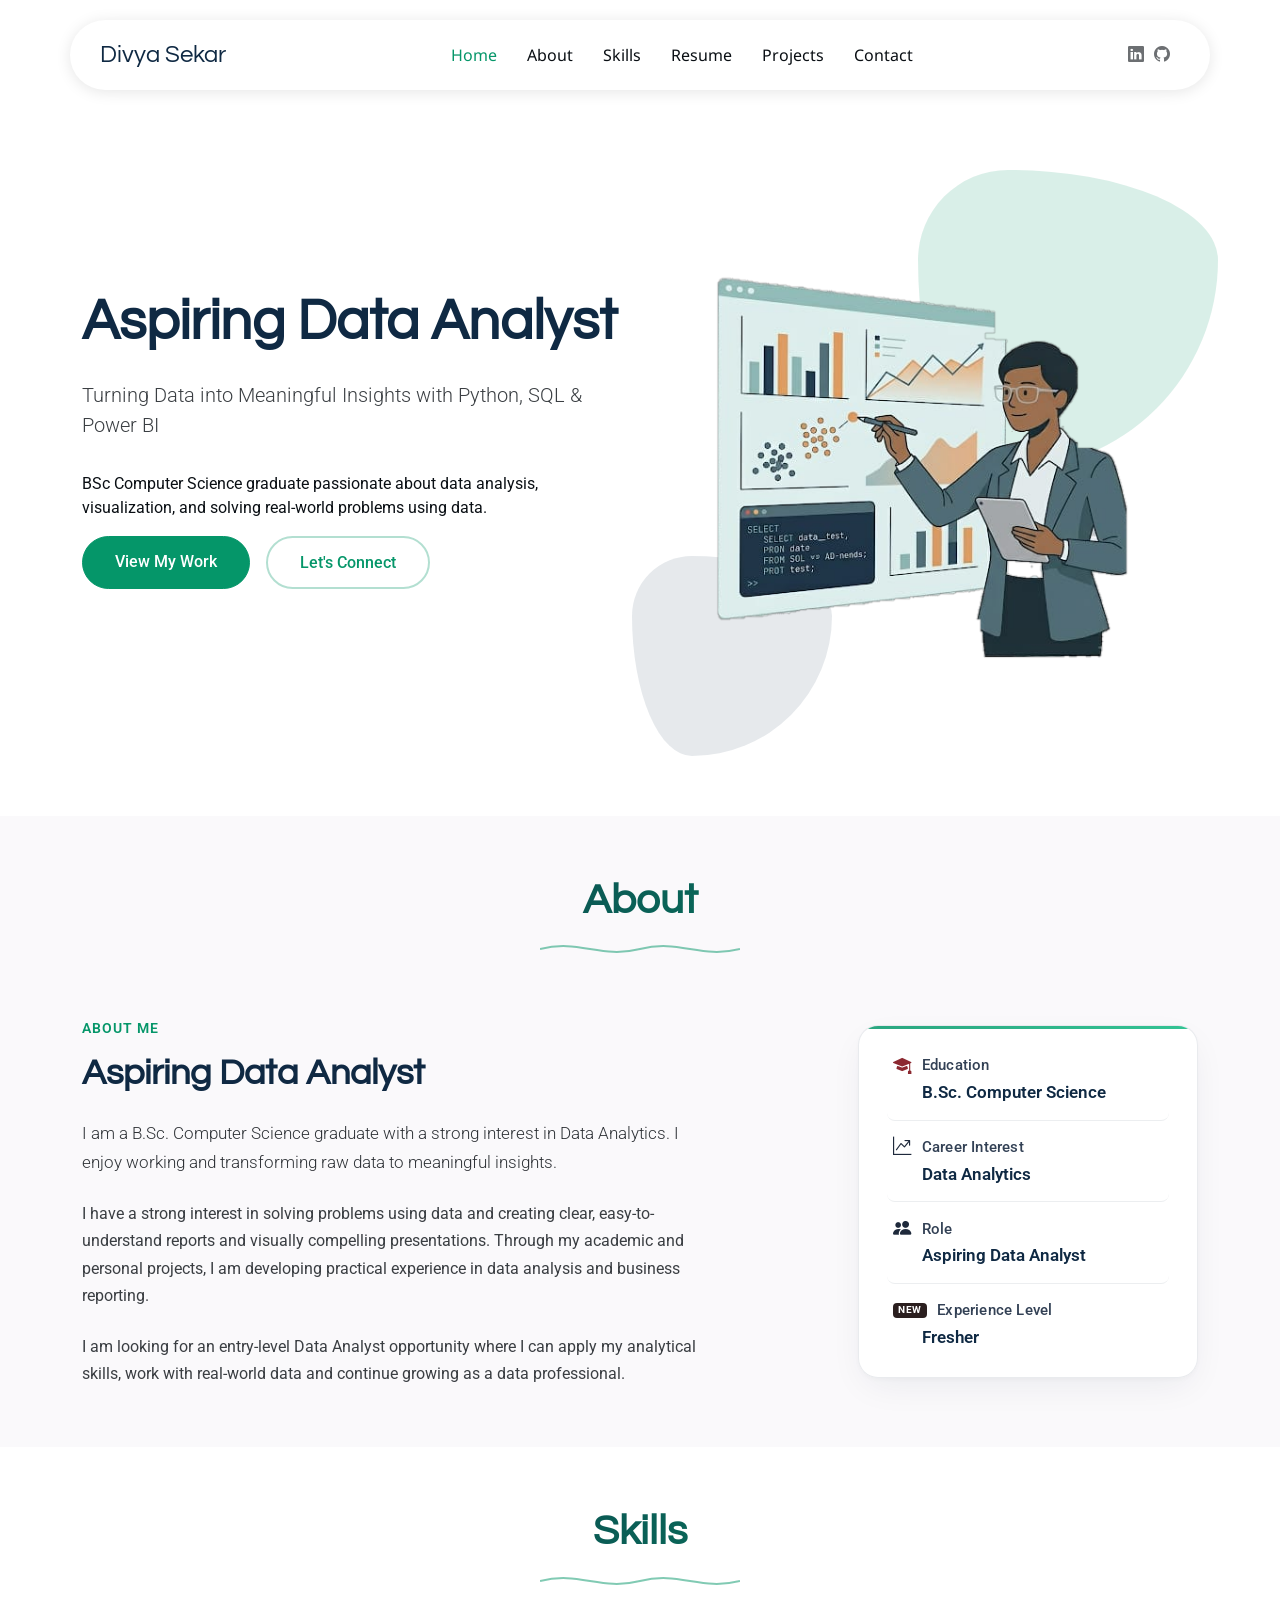
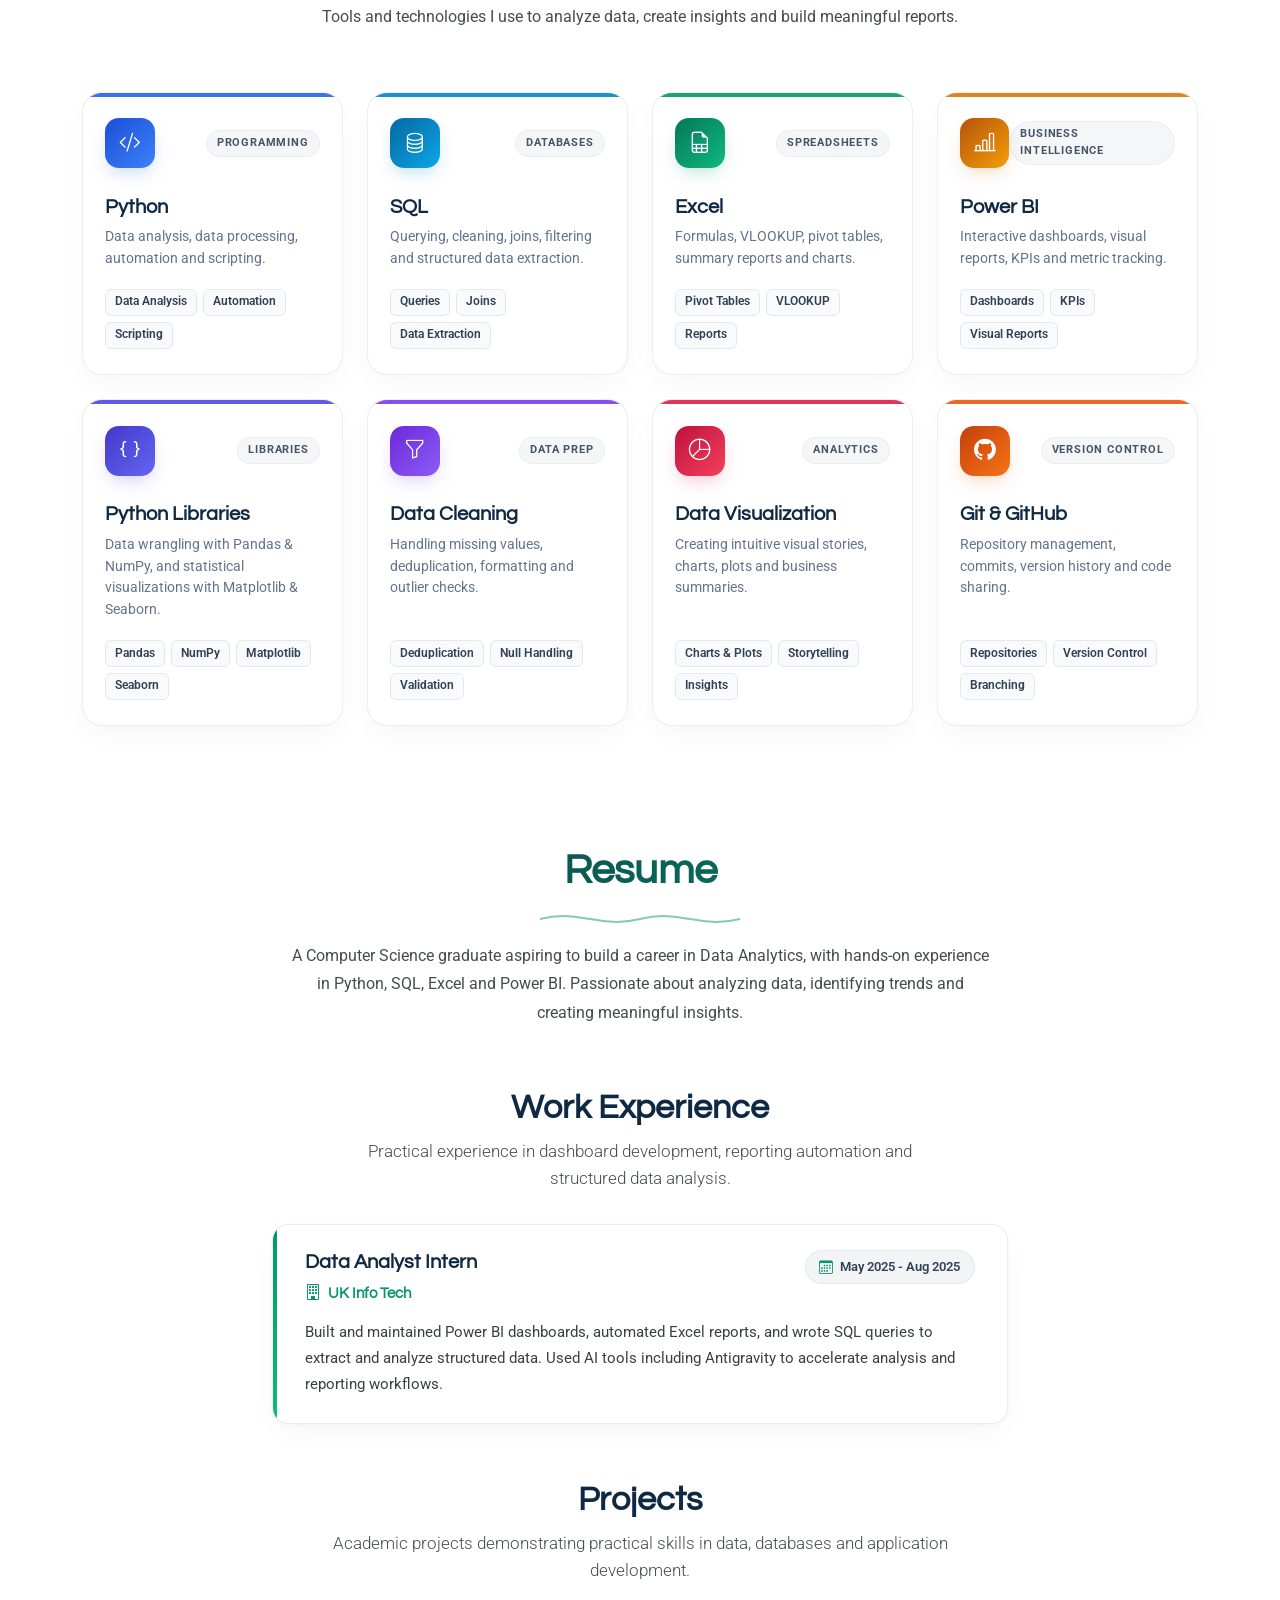
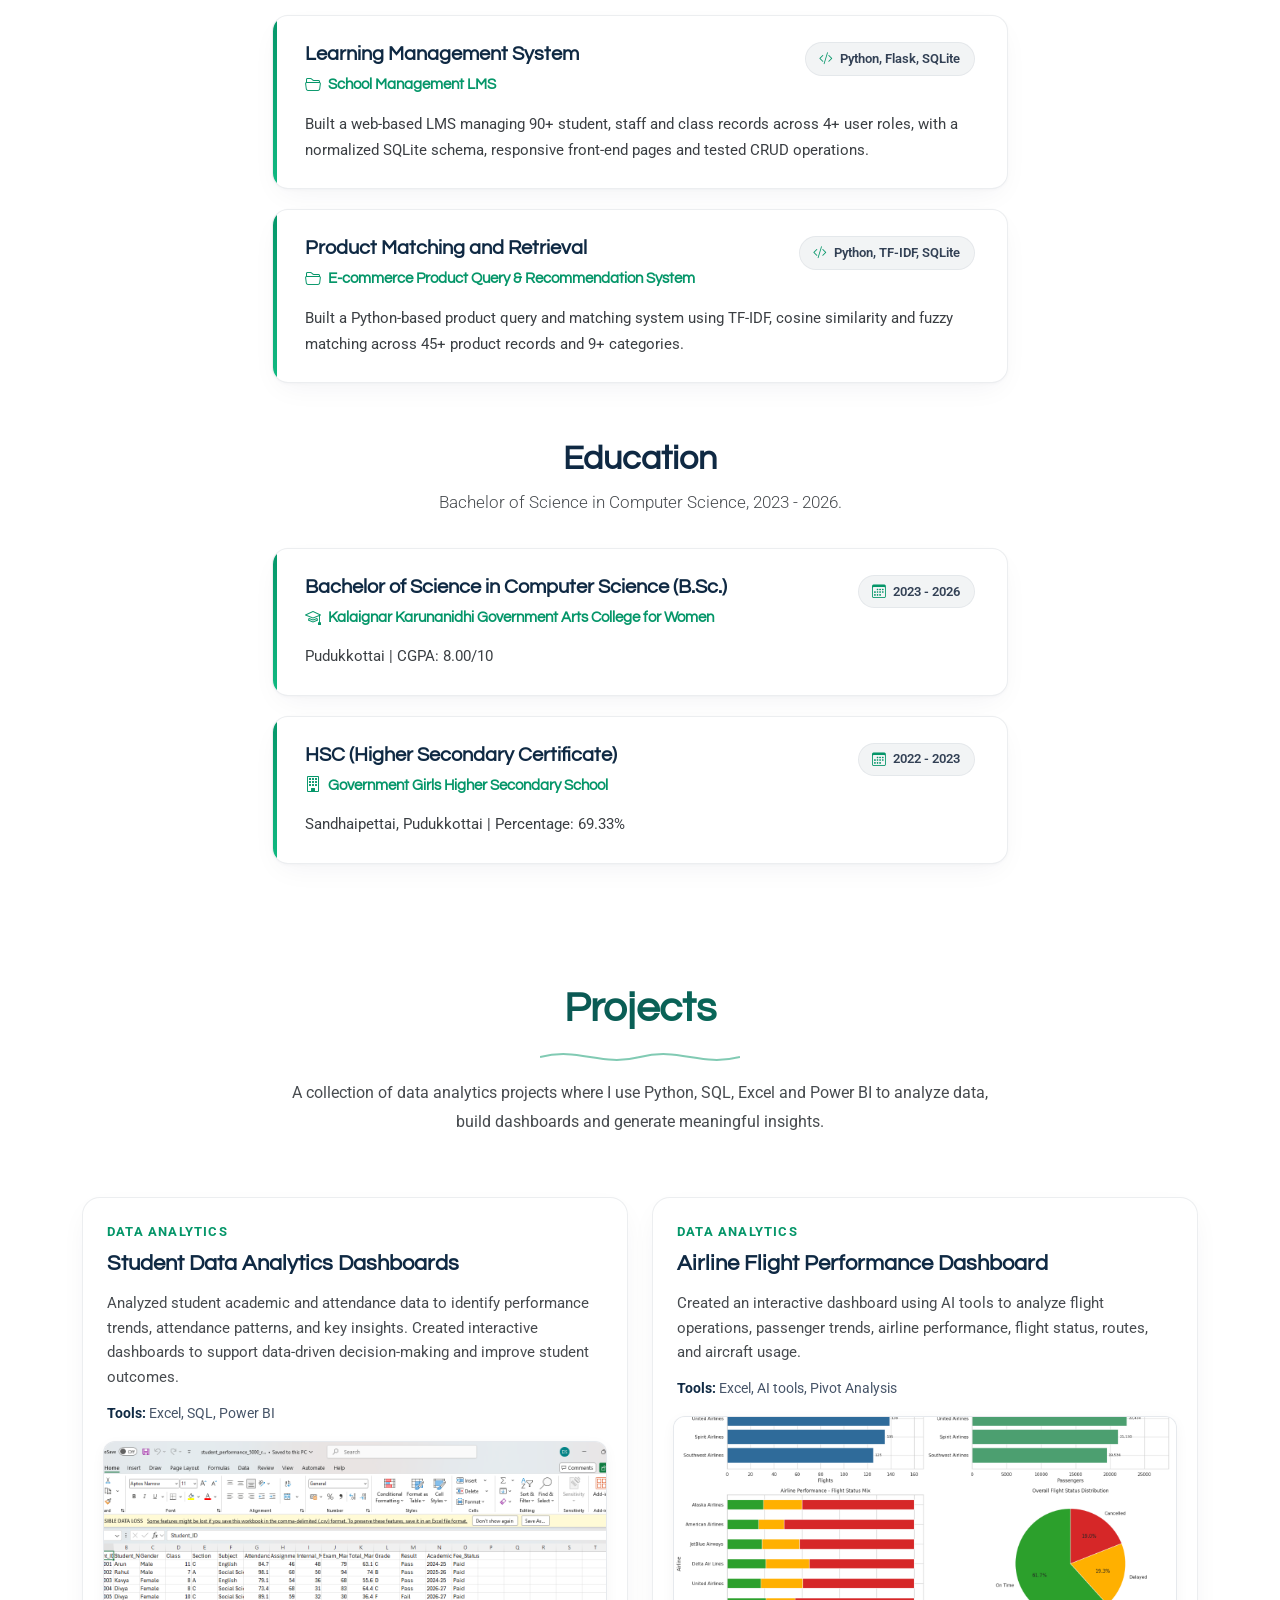
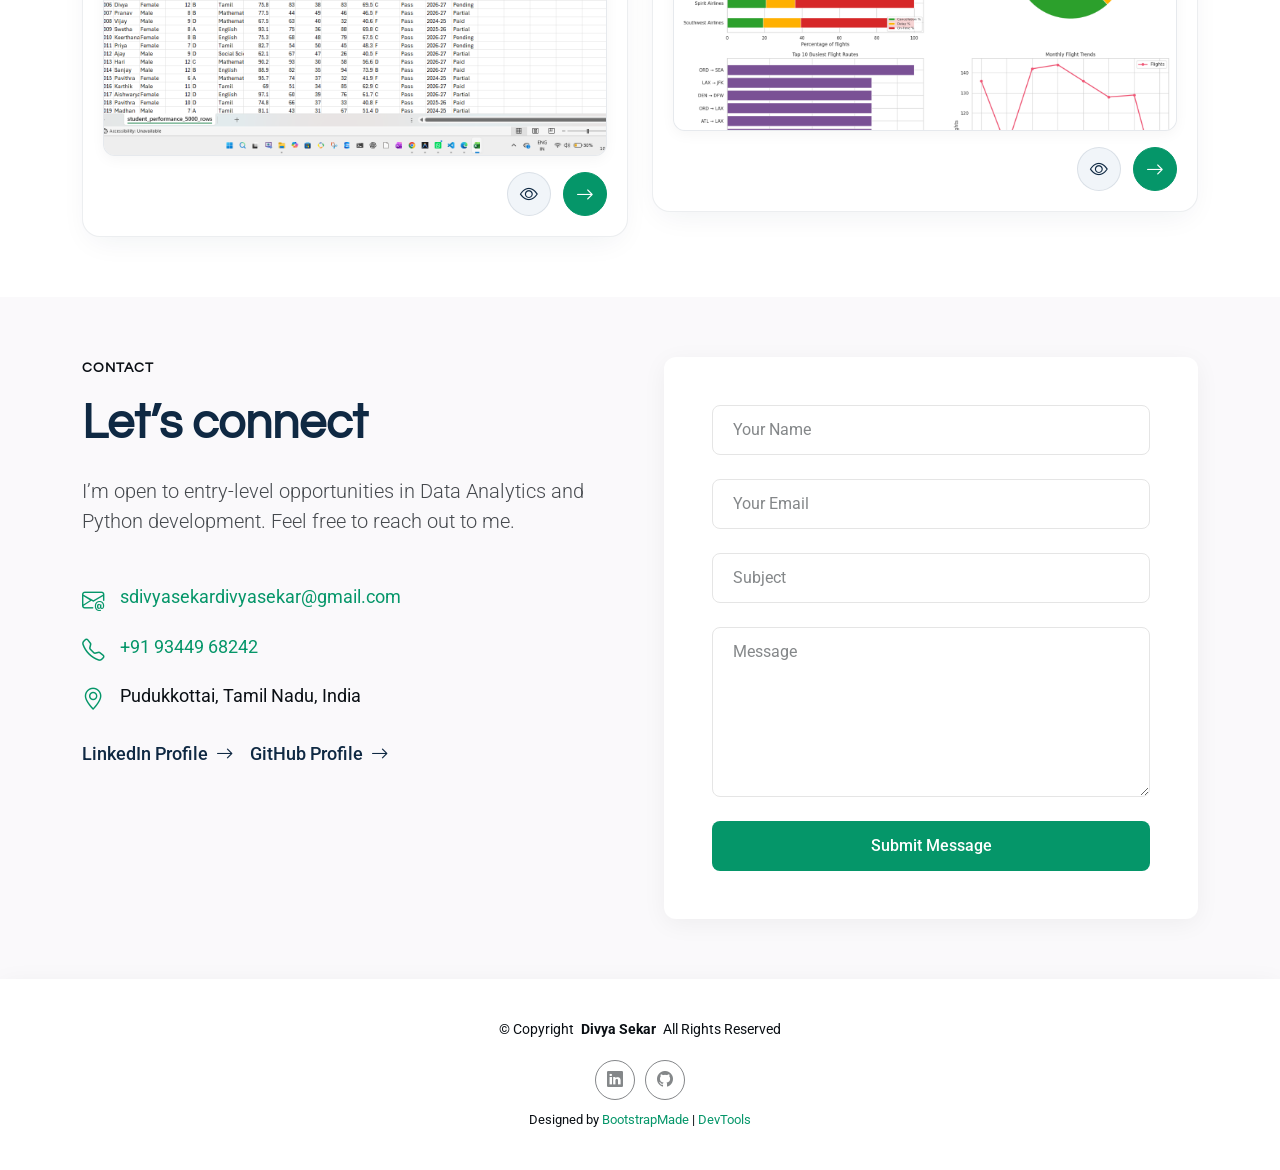
<file: index.html>
<!DOCTYPE html>
<html lang="en">

<head>
  <meta charset="utf-8">
  <meta content="width=device-width, initial-scale=1.0" name="viewport">
  <title>Divya Sekar - Portfolio</title>
  <meta name="description" content="">
  <meta name="keywords" content="">

  <!-- Favicons -->
  <link href="assets/img/favicon.png" rel="icon">
  <link href="assets/img/apple-touch-icon.png" rel="apple-touch-icon">

  <!-- Fonts
    -->
  <link href="https://fonts.googleapis.com" rel="preconnect">
  <link href="https://fonts.gstatic.com" rel="preconnect" crossorigin>
  <link href="https://fonts.googleapis.com/css2?family=Roboto:ital,wght@0,100;0,300;0,400;0,500;0,700;0,900;1,100;1,300;1,400;1,500;1,700;1,900&family=Noto+Sans:ital,wght@0,100;0,200;0,300;0,400;0,500;0,600;0,700;0,800;0,900;1,100;1,200;1,300;1,400;1,500;1,600;1,700;1,800;1,900&family=Questrial:wght@400&display=swap" rel="stylesheet">

  <!-- Vendor CSS Files -->
  <link href="assets/vendor/bootstrap/css/bootstrap.min.css" rel="stylesheet">
  <link href="assets/vendor/bootstrap-icons/bootstrap-icons.css" rel="stylesheet">
  <link href="assets/vendor/aos/aos.css" rel="stylesheet">
  <link href="assets/vendor/glightbox/css/glightbox.min.css" rel="stylesheet">
  <link href="assets/vendor/swiper/swiper-bundle.min.css" rel="stylesheet">

  <!-- Main CSS File -->
  <link href="assets/css/main.css" rel="stylesheet">

  <!-- =======================================================
  * Template Name: EasyFolio
  * Template URL: https://bootstrapmade.com/easyfolio-bootstrap-portfolio-template/
  * Updated: Feb 21 2025 with Bootstrap v5.3.3
  * Author: BootstrapMade.com
  * License: https://bootstrapmade.com/license/
  ======================================================== -->
</head>

<body class="index-page">

  <header id="header" class="header d-flex align-items-center sticky-top">
    <div class="header-container container-fluid container-xl position-relative d-flex align-items-center justify-content-between">

      <a href="index.html" class="logo d-flex align-items-center me-auto me-xl-0">
        <!-- Uncomment the line below if you also wish to use an image logo -->
        <!-- <img src="assets/img/logo.webp" alt=""> -->
        <h1 class="sitename">Divya Sekar</h1>
      </a>

      <nav id="navmenu" class="navmenu">
        <ul>
          <li><a href="#hero" class="active">Home</a></li>
          <li><a href="#about">About</a></li>
          <li><a href="#skills">Skills</a></li>
          <li><a href="#resume">Resume</a></li>
          <li><a href="#portfolio">Projects</a></li>
          <li><a href="#contact">Contact</a></li>
        </ul>
        <i class="mobile-nav-toggle d-xl-none bi bi-list"></i>
      </nav>

      <div class="header-social-links">
        <a href="https://www.linkedin.com/in/divya-divya-sekar-b8897b2b1" class="linkedin" target="_blank" rel="noopener noreferrer"><i class="bi bi-linkedin"></i></a>
        <a href="https://github.com/divyasekar2005" class="github" target="_blank" rel="noopener noreferrer"><i class="bi bi-github"></i></a>
      </div>

    </div>
  </header>

  <main class="main">

    <!-- Hero Section -->
    <section id="hero" class="hero section">

      <div class="container" data-aos="fade-up" data-aos-delay="100">

        <div class="row align-items-center content">
          <div class="col-lg-6" data-aos="fade-up" data-aos-delay="200">
            <h2>Aspiring Data Analyst</h2>
            <p class="lead">Turning Data into Meaningful Insights with Python, SQL &amp; Power BI</p>
            <p>BSc Computer Science graduate passionate about data analysis, visualization, and solving real-world problems using data.</p>
            <div class="cta-buttons" data-aos="fade-up" data-aos-delay="300">
              <a href="#portfolio" class="btn btn-primary">View My Work</a>
              <a href="#contact" class="btn btn-outline">Let's Connect</a>
            </div>
          </div>
          <div class="col-lg-6">
            <div class="hero-image">
              <img src="assets/img/profile/homepage-transparent-correct.png?v=6" alt="Portfolio profile image" class="img-fluid" data-aos="zoom-out" data-aos-delay="300">
              <div class="shape-1"></div>
              <div class="shape-2"></div>
            </div>
          </div>
        </div>

      </div>

    </section><!-- /Hero Section -->

    <!-- About Section -->
    <section id="about" class="about section light-background">

      <!-- Section Title -->
      <div class="container section-title" data-aos="fade-up">
        <h2>About</h2>
        <div class="title-shape">
          <svg viewBox="0 0 200 20" xmlns="http://www.w3.org/2000/svg">
            <path d="M 0,10 C 40,0 60,20 100,10 C 140,0 160,20 200,10" fill="none" stroke="currentColor" stroke-width="2"></path>
          </svg>
        </div>
      </div><!-- End Section Title -->

      <div class="container" data-aos="fade-up" data-aos-delay="100">

        <div class="row align-items-center justify-content-between g-5">
          <div class="col-lg-7" data-aos="fade-up" data-aos-delay="200">
            <div class="about-content">
              <span class="subtitle">About Me</span>

              <h2>Aspiring Data Analyst</h2>

              <p class="lead mb-4">I am a B.Sc. Computer Science graduate with a strong interest in Data Analytics. I enjoy working and transforming raw data to meaningful insights.</p>

              <p class="mb-4">I have a strong interest in solving problems using data and creating clear, easy-to-understand reports and visually compelling presentations. Through my academic and personal projects, I am developing practical experience in data analysis and business reporting.</p>

              <p class="mb-0">I am looking for an entry-level Data Analyst opportunity where I can apply my analytical skills, work with real-world data and continue growing as a data professional.</p>
            </div>
          </div>

          <div class="col-lg-5 col-xl-4 ms-lg-auto" data-aos="fade-left" data-aos-delay="300">
            <div class="about-mini-card">
              <div class="mini-card-item">
                <div class="item-header">
                  <span class="item-icon icon-edu"><i class="bi bi-mortarboard-fill"></i></span>
                  <span class="item-label">Education</span>
                </div>
                <div class="item-value">B.Sc. Computer Science</div>
              </div>

              <div class="mini-card-item">
                <div class="item-header">
                  <span class="item-icon icon-career"><i class="bi bi-graph-up-arrow"></i></span>
                  <span class="item-label">Career Interest</span>
                </div>
                <div class="item-value">Data Analytics</div>
              </div>

              <div class="mini-card-item">
                <div class="item-header">
                  <span class="item-icon icon-role"><i class="bi bi-people-fill"></i></span>
                  <span class="item-label">Role</span>
                </div>
                <div class="item-value">Aspiring Data Analyst</div>
              </div>

              <div class="mini-card-item">
                <div class="item-header">
                  <span class="item-icon icon-badge"><span class="badge-new-tag">NEW</span></span>
                  <span class="item-label">Experience Level</span>
                </div>
                <div class="item-value">Fresher</div>
              </div>
            </div>
          </div>
        </div>

      </div>

    </section><!-- /About Section -->

    <!-- Skills Section -->
    <section id="skills" class="skills section">

      <div class="container section-title" data-aos="fade-up">
        <h2>Skills</h2>
        <div class="title-shape">
          <svg viewBox="0 0 200 20" xmlns="http://www.w3.org/2000/svg">
            <path d="M 0,10 C 40,0 60,20 100,10 C 140,0 160,20 200,10" fill="none" stroke="currentColor" stroke-width="2"></path>
          </svg>
        </div>
        <p>Tools and technologies I use to analyze data, create insights and build meaningful reports.</p>
      </div><!-- End Section Title -->

      <div class="container" data-aos="fade-up" data-aos-delay="100">

        <div class="row g-4 skills-grid">

          <!-- Python -->
          <div class="col-md-6 col-lg-3" data-aos="fade-up" data-aos-delay="100">
            <div class="skill-card skill-python">
              <div class="skill-card-header">
                <div class="skill-icon-box">
                  <i class="bi bi-code-slash"></i>
                </div>
                <span class="skill-category">Programming</span>
              </div>
              <h3 class="skill-name">Python</h3>
              <p class="skill-desc">Data analysis, data processing, automation and scripting.</p>
              <div class="skill-tags">
                <span>Data Analysis</span>
                <span>Automation</span>
                <span>Scripting</span>
              </div>
            </div>
          </div>

          <!-- SQL -->
          <div class="col-md-6 col-lg-3" data-aos="fade-up" data-aos-delay="150">
            <div class="skill-card skill-sql">
              <div class="skill-card-header">
                <div class="skill-icon-box">
                  <i class="bi bi-database"></i>
                </div>
                <span class="skill-category">Databases</span>
              </div>
              <h3 class="skill-name">SQL</h3>
              <p class="skill-desc">Querying, cleaning, joins, filtering and structured data extraction.</p>
              <div class="skill-tags">
                <span>Queries</span>
                <span>Joins</span>
                <span>Data Extraction</span>
              </div>
            </div>
          </div>

          <!-- Excel -->
          <div class="col-md-6 col-lg-3" data-aos="fade-up" data-aos-delay="200">
            <div class="skill-card skill-excel">
              <div class="skill-card-header">
                <div class="skill-icon-box">
                  <i class="bi bi-file-earmark-spreadsheet"></i>
                </div>
                <span class="skill-category">Spreadsheets</span>
              </div>
              <h3 class="skill-name">Excel</h3>
              <p class="skill-desc">Formulas, VLOOKUP, pivot tables, summary reports and charts.</p>
              <div class="skill-tags">
                <span>Pivot Tables</span>
                <span>VLOOKUP</span>
                <span>Reports</span>
              </div>
            </div>
          </div>

          <!-- Power BI -->
          <div class="col-md-6 col-lg-3" data-aos="fade-up" data-aos-delay="250">
            <div class="skill-card skill-powerbi">
              <div class="skill-card-header">
                <div class="skill-icon-box">
                  <i class="bi bi-bar-chart-line"></i>
                </div>
                <span class="skill-category">Business Intelligence</span>
              </div>
              <h3 class="skill-name">Power BI</h3>
              <p class="skill-desc">Interactive dashboards, visual reports, KPIs and metric tracking.</p>
              <div class="skill-tags">
                <span>Dashboards</span>
                <span>KPIs</span>
                <span>Visual Reports</span>
              </div>
            </div>
          </div>

          <!-- Python Libraries (Pandas, NumPy, Matplotlib & Seaborn) -->
          <div class="col-md-6 col-lg-3" data-aos="fade-up" data-aos-delay="300">
            <div class="skill-card skill-pandas">
              <div class="skill-card-header">
                <div class="skill-icon-box">
                  <i class="bi bi-braces"></i>
                </div>
                <span class="skill-category">Libraries</span>
              </div>
              <h3 class="skill-name">Python Libraries</h3>
              <p class="skill-desc">Data wrangling with Pandas &amp; NumPy, and statistical visualizations with Matplotlib &amp; Seaborn.</p>
              <div class="skill-tags">
                <span>Pandas</span>
                <span>NumPy</span>
                <span>Matplotlib</span>
                <span>Seaborn</span>
              </div>
            </div>
          </div>

          <!-- Data Cleaning -->
          <div class="col-md-6 col-lg-3" data-aos="fade-up" data-aos-delay="350">
            <div class="skill-card skill-cleaning">
              <div class="skill-card-header">
                <div class="skill-icon-box">
                  <i class="bi bi-funnel"></i>
                </div>
                <span class="skill-category">Data Prep</span>
              </div>
              <h3 class="skill-name">Data Cleaning</h3>
              <p class="skill-desc">Handling missing values, deduplication, formatting and outlier checks.</p>
              <div class="skill-tags">
                <span>Deduplication</span>
                <span>Null Handling</span>
                <span>Validation</span>
              </div>
            </div>
          </div>

          <!-- Data Visualization -->
          <div class="col-md-6 col-lg-3" data-aos="fade-up" data-aos-delay="400">
            <div class="skill-card skill-viz">
              <div class="skill-card-header">
                <div class="skill-icon-box">
                  <i class="bi bi-pie-chart"></i>
                </div>
                <span class="skill-category">Analytics</span>
              </div>
              <h3 class="skill-name">Data Visualization</h3>
              <p class="skill-desc">Creating intuitive visual stories, charts, plots and business summaries.</p>
              <div class="skill-tags">
                <span>Charts &amp; Plots</span>
                <span>Storytelling</span>
                <span>Insights</span>
              </div>
            </div>
          </div>

          <!-- Git & GitHub -->
          <div class="col-md-6 col-lg-3" data-aos="fade-up" data-aos-delay="450">
            <div class="skill-card skill-git">
              <div class="skill-card-header">
                <div class="skill-icon-box">
                  <i class="bi bi-github"></i>
                </div>
                <span class="skill-category">Version Control</span>
              </div>
              <h3 class="skill-name">Git &amp; GitHub</h3>
              <p class="skill-desc">Repository management, commits, version history and code sharing.</p>
              <div class="skill-tags">
                <span>Repositories</span>
                <span>Version Control</span>
                <span>Branching</span>
              </div>
            </div>
          </div>

        </div>

      </div>

    </section><!-- /Skills Section -->

    <!-- Resume Section -->
    <section id="resume" class="resume section">

      <!-- Section Title -->
      <div class="container section-title" data-aos="fade-up">
        <h2>Resume</h2>
        <div class="title-shape">
          <svg viewBox="0 0 200 20" xmlns="http://www.w3.org/2000/svg">
            <path d="M 0,10 C 40,0 60,20 100,10 C 140,0 160,20 200,10" fill="none" stroke="currentColor" stroke-width="2"></path>
          </svg>
        </div>
        <p>A Computer Science graduate aspiring to build a career in Data Analytics, with hands-on experience in Python, SQL, Excel and Power BI. Passionate about analyzing data, identifying trends and creating meaningful insights.</p>
      </div><!-- End Section Title -->

      <div class="container" data-aos="fade-up" data-aos-delay="100">

        <div class="row justify-content-center">
          <div class="col-lg-10 col-xl-8">
            <div class="resume-wrapper">

              <!-- Work Experience Block -->
              <div class="resume-block" data-aos="fade-up">
                <div class="resume-block-header">
                  <h2>Work Experience</h2>
                  <p class="lead">Practical experience in dashboard development, reporting automation and structured data analysis.</p>
                </div>

                <div class="resume-cards-list">
                  <div class="resume-card" data-aos="fade-up" data-aos-delay="200">
                    <div class="resume-card-header">
                      <div>
                        <h3 class="position">Data Analyst Intern</h3>
                        <h4 class="company"><i class="bi bi-building"></i> UK Info Tech</h4>
                      </div>
                      <span class="period-badge"><i class="bi bi-calendar3"></i> May 2025 - Aug 2025</span>
                    </div>
                    <p class="description">Built and maintained Power BI dashboards, automated Excel reports, and wrote SQL queries to extract and analyze structured data. Used AI tools including Antigravity to accelerate analysis and reporting workflows.</p>
                  </div>
                </div>
              </div>

              <!-- Projects Block -->
              <div class="resume-block" data-aos="fade-up" data-aos-delay="100">
                <div class="resume-block-header">
                  <h2>Projects</h2>
                  <p class="lead">Academic projects demonstrating practical skills in data, databases and application development.</p>
                </div>

                <div class="resume-cards-list">
                  <div class="resume-card" data-aos="fade-up" data-aos-delay="200">
                    <div class="resume-card-header">
                      <div>
                        <h3 class="position">Learning Management System</h3>
                        <h4 class="company"><i class="bi bi-folder2-open"></i> School Management LMS</h4>
                      </div>
                      <span class="period-badge"><i class="bi bi-code-slash"></i> Python, Flask, SQLite</span>
                    </div>
                    <p class="description">Built a web-based LMS managing 90+ student, staff and class records across 4+ user roles, with a normalized SQLite schema, responsive front-end pages and tested CRUD operations.</p>
                  </div>

                  <div class="resume-card" data-aos="fade-up" data-aos-delay="300">
                    <div class="resume-card-header">
                      <div>
                        <h3 class="position">Product Matching and Retrieval</h3>
                        <h4 class="company"><i class="bi bi-folder2-open"></i> E-commerce Product Query &amp; Recommendation System</h4>
                      </div>
                      <span class="period-badge"><i class="bi bi-code-slash"></i> Python, TF-IDF, SQLite</span>
                    </div>
                    <p class="description">Built a Python-based product query and matching system using TF-IDF, cosine similarity and fuzzy matching across 45+ product records and 9+ categories.</p>
                  </div>
                </div>
              </div>

              <!-- Education Block -->
              <div class="resume-block" data-aos="fade-up" data-aos-delay="100">
                <div class="resume-block-header">
                  <h2>Education</h2>
                  <p class="lead">Bachelor of Science in Computer Science, 2023 - 2026.</p>
                </div>

                <div class="resume-cards-list">
                  <div class="resume-card" data-aos="fade-up" data-aos-delay="200">
                    <div class="resume-card-header">
                      <div>
                        <h3 class="position">Bachelor of Science in Computer Science (B.Sc.)</h3>
                        <h4 class="company"><i class="bi bi-mortarboard"></i> Kalaignar Karunanidhi Government Arts College for Women</h4>
                      </div>
                      <span class="period-badge"><i class="bi bi-calendar3"></i> 2023 - 2026</span>
                    </div>
                    <p class="description">Pudukkottai | CGPA: 8.00/10</p>
                  </div>

                  <div class="resume-card" data-aos="fade-up" data-aos-delay="300">
                    <div class="resume-card-header">
                      <div>
                        <h3 class="position">HSC (Higher Secondary Certificate)</h3>
                        <h4 class="company"><i class="bi bi-building"></i> Government Girls Higher Secondary School</h4>
                      </div>
                      <span class="period-badge"><i class="bi bi-calendar3"></i> 2022 - 2023</span>
                    </div>
                    <p class="description">Sandhaipettai, Pudukkottai | Percentage: 69.33%</p>
                  </div>
                </div>
              </div>

            </div>
          </div>
        </div>

      </div>

    </section><!-- /Resume Section -->

    <!-- Portfolio Section -->
    <section id="portfolio" class="portfolio section">

      <!-- Section Title -->
      <div class="container section-title" data-aos="fade-up">
        <h2>Projects</h2>
        <div class="title-shape">
          <svg viewBox="0 0 200 20" xmlns="http://www.w3.org/2000/svg">
            <path d="M 0,10 C 40,0 60,20 100,10 C 140,0 160,20 200,10" fill="none" stroke="currentColor" stroke-width="2"></path>
          </svg>
        </div>
        <p>A collection of data analytics projects where I use Python, SQL, Excel and Power BI to analyze data, build dashboards and generate meaningful insights.</p>
      </div><!-- End Section Title -->

      <div class="container" data-aos="fade-up" data-aos-delay="100">

        <div class="isotope-layout" data-default-filter="*" data-layout="masonry" data-sort="original-order">

          <div class="row g-4 isotope-container" data-aos="fade-up" data-aos-delay="300">

            <div class="col-lg-6 col-md-6 portfolio-item isotope-item filter-web">
              <div class="portfolio-card">
                <div class="portfolio-content">
                  <span class="category">Data Analytics</span>
                  <h3>Student Data Analytics Dashboards</h3>
                  <p>Analyzed student academic and attendance data to identify performance trends, attendance patterns, and key insights. Created interactive dashboards to support data-driven decision-making and improve student outcomes.</p>
                  <p class="project-tools"><strong>Tools:</strong> Excel, SQL, Power BI</p>
                </div>

                <div class="portfolio-image">
                  <a href="assets/img/portfolio/student_dashboard1.png" class="glightbox" data-gallery="student-dashboard" title="Preview Student Data Analytics Dashboard">
                    <img src="assets/img/portfolio/student_dashboard1.png" class="img-fluid" alt="Student Data Analytics Dashboard preview" loading="lazy">
                  </a>
                </div>

                <div class="portfolio-card-actions">
                  <a href="assets/img/portfolio/student_dashboard1.png" class="glightbox action-btn preview-btn" data-gallery="student-dashboard" title="Preview Dashboard Visual" aria-label="Preview Dashboard Visual">
                    <i class="bi bi-eye"></i>
                  </a>
                  <a href="portfolio-details.html" class="action-btn details-btn" title="View Project Details" aria-label="View Project Details">
                    <i class="bi bi-arrow-right"></i>
                  </a>
                </div>
              </div>
            </div><!-- End Portfolio Item -->

            <div class="col-lg-6 col-md-6 portfolio-item isotope-item filter-web">
              <div class="portfolio-card">
                <div class="portfolio-content">
                  <span class="category">Data Analytics</span>
                  <h3>Airline Flight Performance Dashboard</h3>
                  <p>Created an interactive dashboard using AI tools to analyze flight operations, passenger trends, airline performance, flight status, routes, and aircraft usage.</p>
                  <p class="project-tools"><strong>Tools:</strong> Excel, AI tools, Pivot Analysis</p>
                </div>

                <div class="portfolio-image">
                  <a href="assets/img/portfolio/airline_dashboard_overview.png" class="glightbox" data-gallery="airline-dashboard" title="Preview Airline Flight Performance Dashboard">
                    <img src="assets/img/portfolio/airline_dashboard_overview.png" class="img-fluid" alt="Airline Flight Performance Dashboard overview" loading="lazy">
                  </a>
                </div>

                <div class="portfolio-card-actions">
                  <a href="assets/img/portfolio/airline_dashboard_overview.png" class="glightbox action-btn preview-btn" data-gallery="airline-dashboard" title="Preview Dashboard Visual" aria-label="Preview Dashboard Visual">
                    <i class="bi bi-eye"></i>
                  </a>
                  <a href="airline-details.html" class="action-btn details-btn" title="View Project Details" aria-label="View Project Details">
                    <i class="bi bi-arrow-right"></i>
                  </a>
                </div>
              </div>
            </div><!-- End Portfolio Item -->

          </div><!-- End Portfolio Container -->

        </div>

      </div>

    </section><!-- /Portfolio Section -->

    <!-- Contact Section -->
    <section id="contact" class="contact section light-background">

      <div class="container" data-aos="fade-up" data-aos-delay="100">

        <div class="row g-5">
          <div class="col-lg-6">
            <div class="content" data-aos="fade-up" data-aos-delay="200">
              <div class="section-category mb-3">Contact</div>
              <h2 class="display-5 mb-4">Let’s connect</h2>
              <p class="lead mb-4">I’m open to entry-level opportunities in Data Analytics and Python development. Feel free to reach out to me.</p>

              <div class="contact-info mt-5">
                <div class="info-item d-flex mb-3">
                  <i class="bi bi-envelope-at me-3"></i>
                  <a href="mailto:sdivyasekardivyasekar@gmail.com">sdivyasekardivyasekar@gmail.com</a>
                </div>

                <div class="info-item d-flex mb-3">
                  <i class="bi bi-telephone me-3"></i>
                  <a href="tel:+919344968242">+91 93449 68242</a>
                </div>

                <div class="info-item d-flex mb-4">
                  <i class="bi bi-geo-alt me-3"></i>
                  <span>Pudukkottai, Tamil Nadu, India</span>
                </div>

                <div class="contact-links-wrapper d-flex flex-wrap gap-3 mt-3">
                  <a href="https://www.linkedin.com/in/divya-divya-sekar-b8897b2b1" class="map-link d-inline-flex align-items-center" target="_blank" rel="noopener noreferrer">
                    LinkedIn Profile
                    <i class="bi bi-arrow-right ms-2"></i>
                  </a>
                  <a href="https://github.com/divyasekar2005" class="map-link d-inline-flex align-items-center" target="_blank" rel="noopener noreferrer">
                    GitHub Profile
                    <i class="bi bi-arrow-right ms-2"></i>
                  </a>
                </div>
              </div>
            </div>
          </div>

          <div class="col-lg-6">
            <div class="contact-form card" data-aos="fade-up" data-aos-delay="300">
              <div class="card-body p-4 p-lg-5">

                <form action="forms/contact.php" method="post" class="php-email-form">
                  <div class="row gy-4">

                    <div class="col-12">
                      <input type="text" name="name" class="form-control" placeholder="Your Name" required="">
                    </div>

                    <div class="col-12 ">
                      <input type="email" class="form-control" name="email" placeholder="Your Email" required="">
                    </div>

                    <div class="col-12">
                      <input type="text" class="form-control" name="subject" placeholder="Subject" required="">
                    </div>

                    <div class="col-12">
                      <textarea class="form-control" name="message" rows="6" placeholder="Message" required=""></textarea>
                    </div>

                    <div class="col-12 text-center">
                      <div class="loading">Loading</div>
                      <div class="error-message"></div>
                      <div class="sent-message">Your message has been sent. Thank you!</div>

                      <button type="submit" class="btn btn-submit w-100">Submit Message</button>
                    </div>

                  </div>
                </form>

              </div>
            </div>
          </div>

        </div>

      </div>

    </section><!-- /Contact Section -->

  </main>

  <footer id="footer" class="footer">

    <div class="container">
      <div class="copyright text-center ">
        <p>© <span>Copyright</span> <strong class="px-1 sitename">Divya Sekar</strong> <span>All Rights Reserved</span></p>
      </div>
      <div class="social-links d-flex justify-content-center">
        <a href="https://www.linkedin.com/in/divya-divya-sekar-b8897b2b1" target="_blank" rel="noopener noreferrer"><i class="bi bi-linkedin"></i></a>
        <a href="https://github.com/divyasekar2005" target="_blank" rel="noopener noreferrer"><i class="bi bi-github"></i></a>
      </div>
      <div class="credits">
        <!-- All the links in the footer should remain intact. -->
        <!-- You can delete the links only if you've purchased the pro version. -->
        <!-- Licensing information: https://bootstrapmade.com/license/ -->
        <!-- Purchase the pro version with working PHP/AJAX contact form: [buy-url] -->
        Designed by <a href="https://bootstrapmade.com/">BootstrapMade</a> | <a href="https://bootstrapmade.com/tools/">DevTools</a>
      </div>
    </div>

  </footer>

  <!-- Scroll Top -->
  <a href="#" id="scroll-top" class="scroll-top d-flex align-items-center justify-content-center"><i class="bi bi-arrow-up-short"></i></a>

  <!-- Vendor JS Files -->
  <script src="assets/vendor/bootstrap/js/bootstrap.bundle.min.js"></script>
  <script src="assets/vendor/php-email-form/validate.js"></script>
  <script src="assets/vendor/aos/aos.js"></script>
  <script src="assets/vendor/waypoints/noframework.waypoints.js"></script>
  <script src="assets/vendor/glightbox/js/glightbox.min.js"></script>
  <script src="assets/vendor/imagesloaded/imagesloaded.pkgd.min.js"></script>
  <script src="assets/vendor/isotope-layout/isotope.pkgd.min.js"></script>
  <script src="assets/vendor/swiper/swiper-bundle.min.js"></script>

  <!-- Main JS File -->
  <script src="assets/js/main.js"></script>

</body>

</html>
</file>
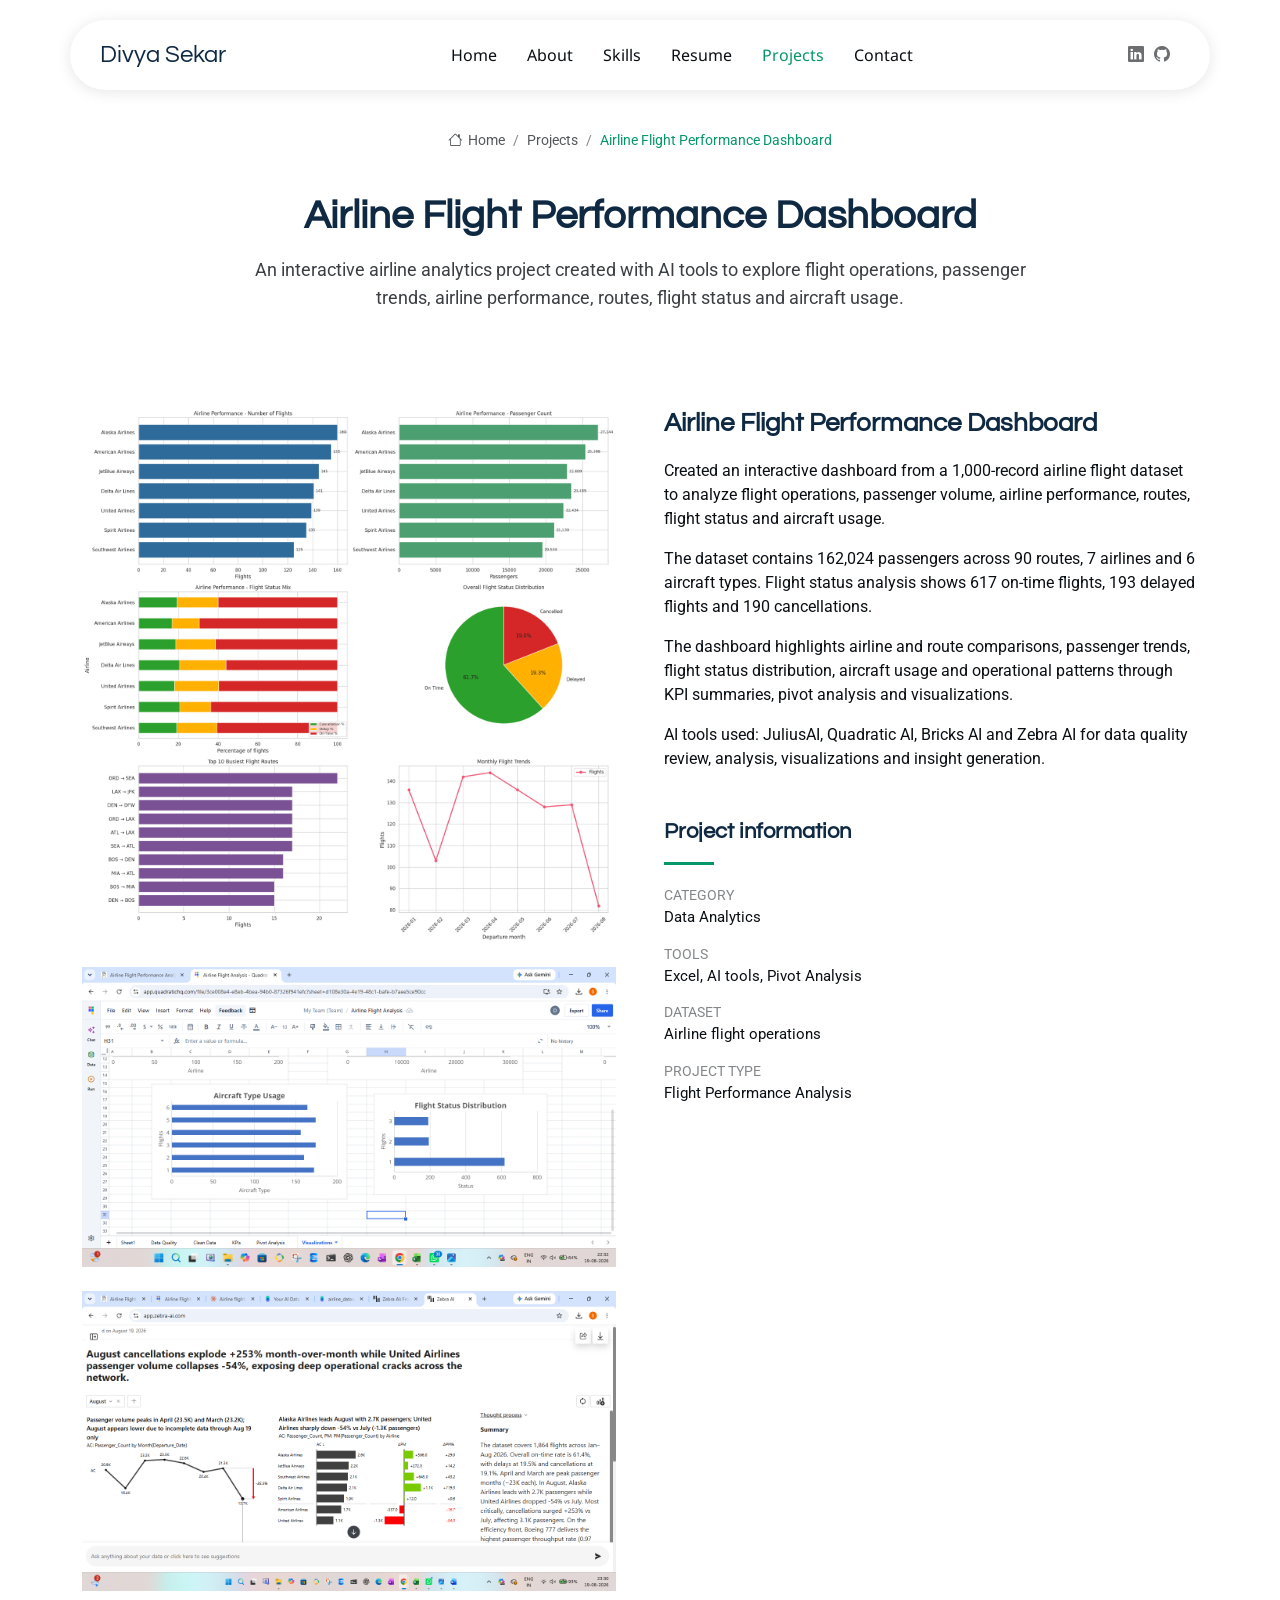
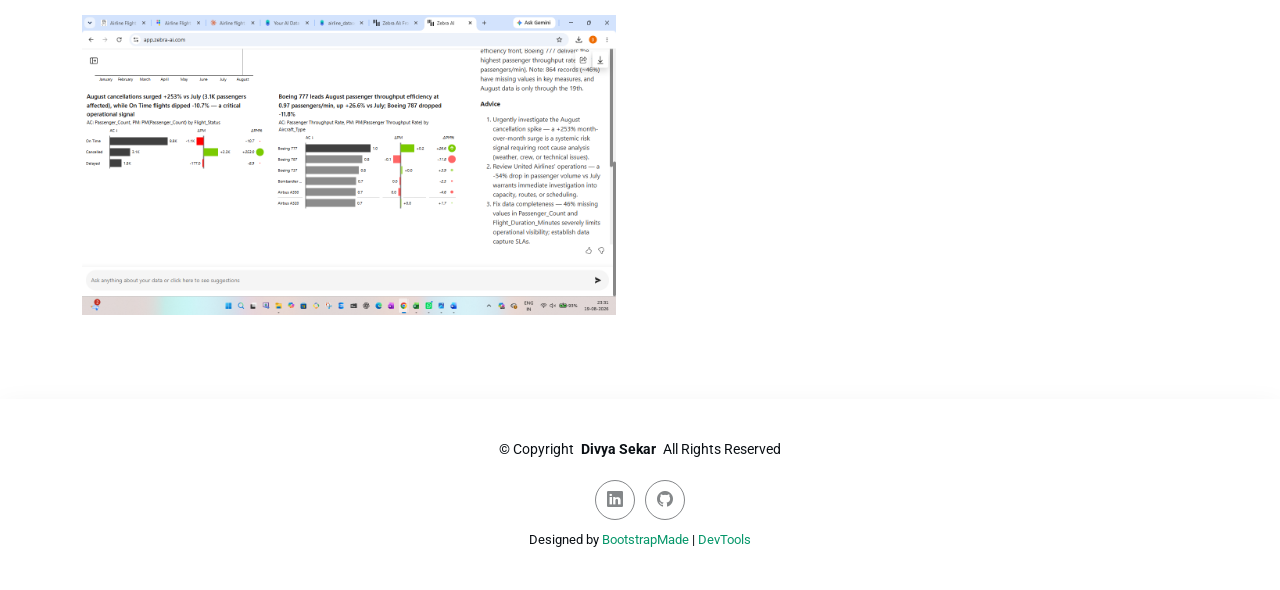
<file: airline-details.html>
<!DOCTYPE html>
<html lang="en">

<head>
  <meta charset="utf-8">
  <meta content="width=device-width, initial-scale=1.0" name="viewport">
  <title>Airline Flight Performance Dashboard - Divya Sekar Portfolio</title>
  <meta name="description" content="">
  <meta name="keywords" content="">

  <!-- Favicons -->
  <link href="assets/img/favicon.png" rel="icon">
  <link href="assets/img/apple-touch-icon.png" rel="apple-touch-icon">

  <!-- Fonts -->
  <link href="https://fonts.googleapis.com" rel="preconnect">
  <link href="https://fonts.gstatic.com" rel="preconnect" crossorigin>
  <link href="https://fonts.googleapis.com/css2?family=Roboto:ital,wght@0,100;0,300;0,400;0,500;0,700;0,900;1,100;1,300;1,400;1,500;1,700;1,900&family=Noto+Sans:ital,wght@0,100;0,200;0,300;0,400;0,500;0,600;0,700;0,800;0,900;1,100;1,200;1,300;1,400;1,500;1,600;1,700;1,800;1,900&family=Questrial:wght@400&display=swap" rel="stylesheet">

  <!-- Vendor CSS Files -->
  <link href="assets/vendor/bootstrap/css/bootstrap.min.css" rel="stylesheet">
  <link href="assets/vendor/bootstrap-icons/bootstrap-icons.css" rel="stylesheet">
  <link href="assets/vendor/aos/aos.css" rel="stylesheet">
  <link href="assets/vendor/glightbox/css/glightbox.min.css" rel="stylesheet">
  <link href="assets/vendor/swiper/swiper-bundle.min.css" rel="stylesheet">

  <!-- Main CSS File -->
  <link href="assets/css/main.css" rel="stylesheet">

  <!-- =======================================================
  * Template Name: EasyFolio
  * Template URL: https://bootstrapmade.com/easyfolio-bootstrap-portfolio-template/
  * Updated: Feb 21 2025 with Bootstrap v5.3.3
  * Author: BootstrapMade.com
  * License: https://bootstrapmade.com/license/
  ======================================================== -->
</head>

<body class="portfolio-details-page">

  <header id="header" class="header d-flex align-items-center sticky-top">
    <div class="header-container container-fluid container-xl position-relative d-flex align-items-center justify-content-between">

      <a href="index.html" class="logo d-flex align-items-center me-auto me-xl-0">
        <!-- Uncomment the line below if you also wish to use an image logo -->
        <!-- <img src="assets/img/logo.webp" alt=""> -->
        <h1 class="sitename">Divya Sekar</h1>
      </a>

      <nav id="navmenu" class="navmenu">
        <ul>
          <li><a href="index.html#hero">Home</a></li>
          <li><a href="index.html#about">About</a></li>
          <li><a href="index.html#skills">Skills</a></li>
          <li><a href="index.html#resume">Resume</a></li>
          <li><a href="index.html#portfolio" class="active">Projects</a></li>
          <li><a href="index.html#contact">Contact</a></li>
        </ul>
        <i class="mobile-nav-toggle d-xl-none bi bi-list"></i>
      </nav>

      <div class="header-social-links">
        <a href="https://www.linkedin.com/in/divya-divya-sekar-b8897b2b1" class="linkedin" target="_blank" rel="noopener noreferrer"><i class="bi bi-linkedin"></i></a>
        <a href="https://github.com/divyasekar2005" class="github" target="_blank" rel="noopener noreferrer"><i class="bi bi-github"></i></a>
      </div>

    </div>
  </header>

  <main class="main">

    <!-- Page Title -->
    <div class="page-title">
      <div class="breadcrumbs">
        <nav aria-label="breadcrumb">
          <ol class="breadcrumb">
            <li class="breadcrumb-item"><a href="index.html"><i class="bi bi-house"></i> Home</a></li>
            <li class="breadcrumb-item"><a href="index.html#portfolio">Projects</a></li>
            <li class="breadcrumb-item active current">Airline Flight Performance Dashboard</li>
          </ol>
        </nav>
      </div>

      <div class="title-wrapper">
        <h1>Airline Flight Performance Dashboard</h1>
        <p>An interactive airline analytics project created with AI tools to explore flight operations, passenger trends, airline performance, routes, flight status and aircraft usage.</p>
      </div>
    </div><!-- End Page Title -->

    <!-- Portfolio Details Section -->
    <section id="portfolio-details" class="portfolio-details section">

      <div class="container" data-aos="fade-up">

        <div class="row gy-4 g-lg-5">
          <div class="col-lg-6">
            <img src="assets/img/portfolio/airline_dashboard_overview.png" class="img-fluid mb-4" alt="Airline performance dashboard overview">
            <img src="assets/img/portfolio/airline_dashboard_visualizations.png" class="img-fluid mb-4" alt="Airline dashboard visualizations">
            <img src="assets/img/portfolio/airline_ai_dashboard.png" class="img-fluid mb-4" alt="AI-generated airline operations dashboard">
            <img src="assets/img/portfolio/airline_ai_dashboard_insights.png" class="img-fluid mb-4" alt="AI-generated airline dashboard insights">
          </div>

          <div class="col-lg-6">

            <div class="position-sticky" style="top: 40px">
              <div class="portfolio-description">
                <h2>Airline Flight Performance Dashboard</h2>
                <p>
                  Created an interactive dashboard from a 1,000-record airline flight dataset to analyze flight operations, passenger volume, airline performance, routes, flight status and aircraft usage.
                </p>
                <p>
                  The dataset contains 162,024 passengers across 90 routes, 7 airlines and 6 aircraft types. Flight status analysis shows 617 on-time flights, 193 delayed flights and 190 cancellations.
                </p>

                <p>
                  The dashboard highlights airline and route comparisons, passenger trends, flight status distribution, aircraft usage and operational patterns through KPI summaries, pivot analysis and visualizations.
                </p>

                <p>
                  AI tools used: JuliusAI, Quadratic AI, Bricks AI and Zebra AI for data quality review, analysis, visualizations and insight generation.
                </p>

              </div>

              <div class="portfolio-info mt-5">
                <h3>Project information</h3>
                <ul>
                  <li><strong>Category</strong> Data Analytics</li>
                  <li><strong>Tools</strong> Excel, AI tools, Pivot Analysis</li>
                  <li><strong>Dataset</strong> Airline flight operations</li>
                  <li><strong>Project type</strong> Flight Performance Analysis</li>
                </ul>
              </div>
            </div>

          </div>
        </div>

      </div>

    </section><!-- /Portfolio Details Section -->

  </main>

  <footer id="footer" class="footer">

    <div class="container">
      <div class="copyright text-center ">
        <p>© <span>Copyright</span> <strong class="px-1 sitename">Divya Sekar</strong> <span>All Rights Reserved</span></p>
      </div>
      <div class="social-links d-flex justify-content-center">
        <a href="https://www.linkedin.com/in/divya-divya-sekar-b8897b2b1" target="_blank" rel="noopener noreferrer"><i class="bi bi-linkedin"></i></a>
        <a href="https://github.com/divyasekar2005" target="_blank" rel="noopener noreferrer"><i class="bi bi-github"></i></a>
      </div>
      <div class="credits">
        <!-- All the links in the footer should remain intact. -->
        <!-- You can delete the links only if you've purchased the pro version. -->
        <!-- Licensing information: https://bootstrapmade.com/license/ -->
        <!-- Purchase the pro version with working PHP/AJAX contact form: [buy-url] -->
        Designed by <a href="https://bootstrapmade.com/">BootstrapMade</a> | <a href="https://bootstrapmade.com/tools/">DevTools</a>
      </div>
    </div>

  </footer>

  <!-- Scroll Top -->
  <a href="#" id="scroll-top" class="scroll-top d-flex align-items-center justify-content-center"><i class="bi bi-arrow-up-short"></i></a>

  <!-- Vendor JS Files -->
  <script src="assets/vendor/bootstrap/js/bootstrap.bundle.min.js"></script>
  <script src="assets/vendor/php-email-form/validate.js"></script>
  <script src="assets/vendor/aos/aos.js"></script>
  <script src="assets/vendor/waypoints/noframework.waypoints.js"></script>
  <script src="assets/vendor/glightbox/js/glightbox.min.js"></script>
  <script src="assets/vendor/imagesloaded/imagesloaded.pkgd.min.js"></script>
  <script src="assets/vendor/isotope-layout/isotope.pkgd.min.js"></script>
  <script src="assets/vendor/swiper/swiper-bundle.min.js"></script>

  <!-- Main JS File -->
  <script src="assets/js/main.js"></script>

</body>

</html>
</file>
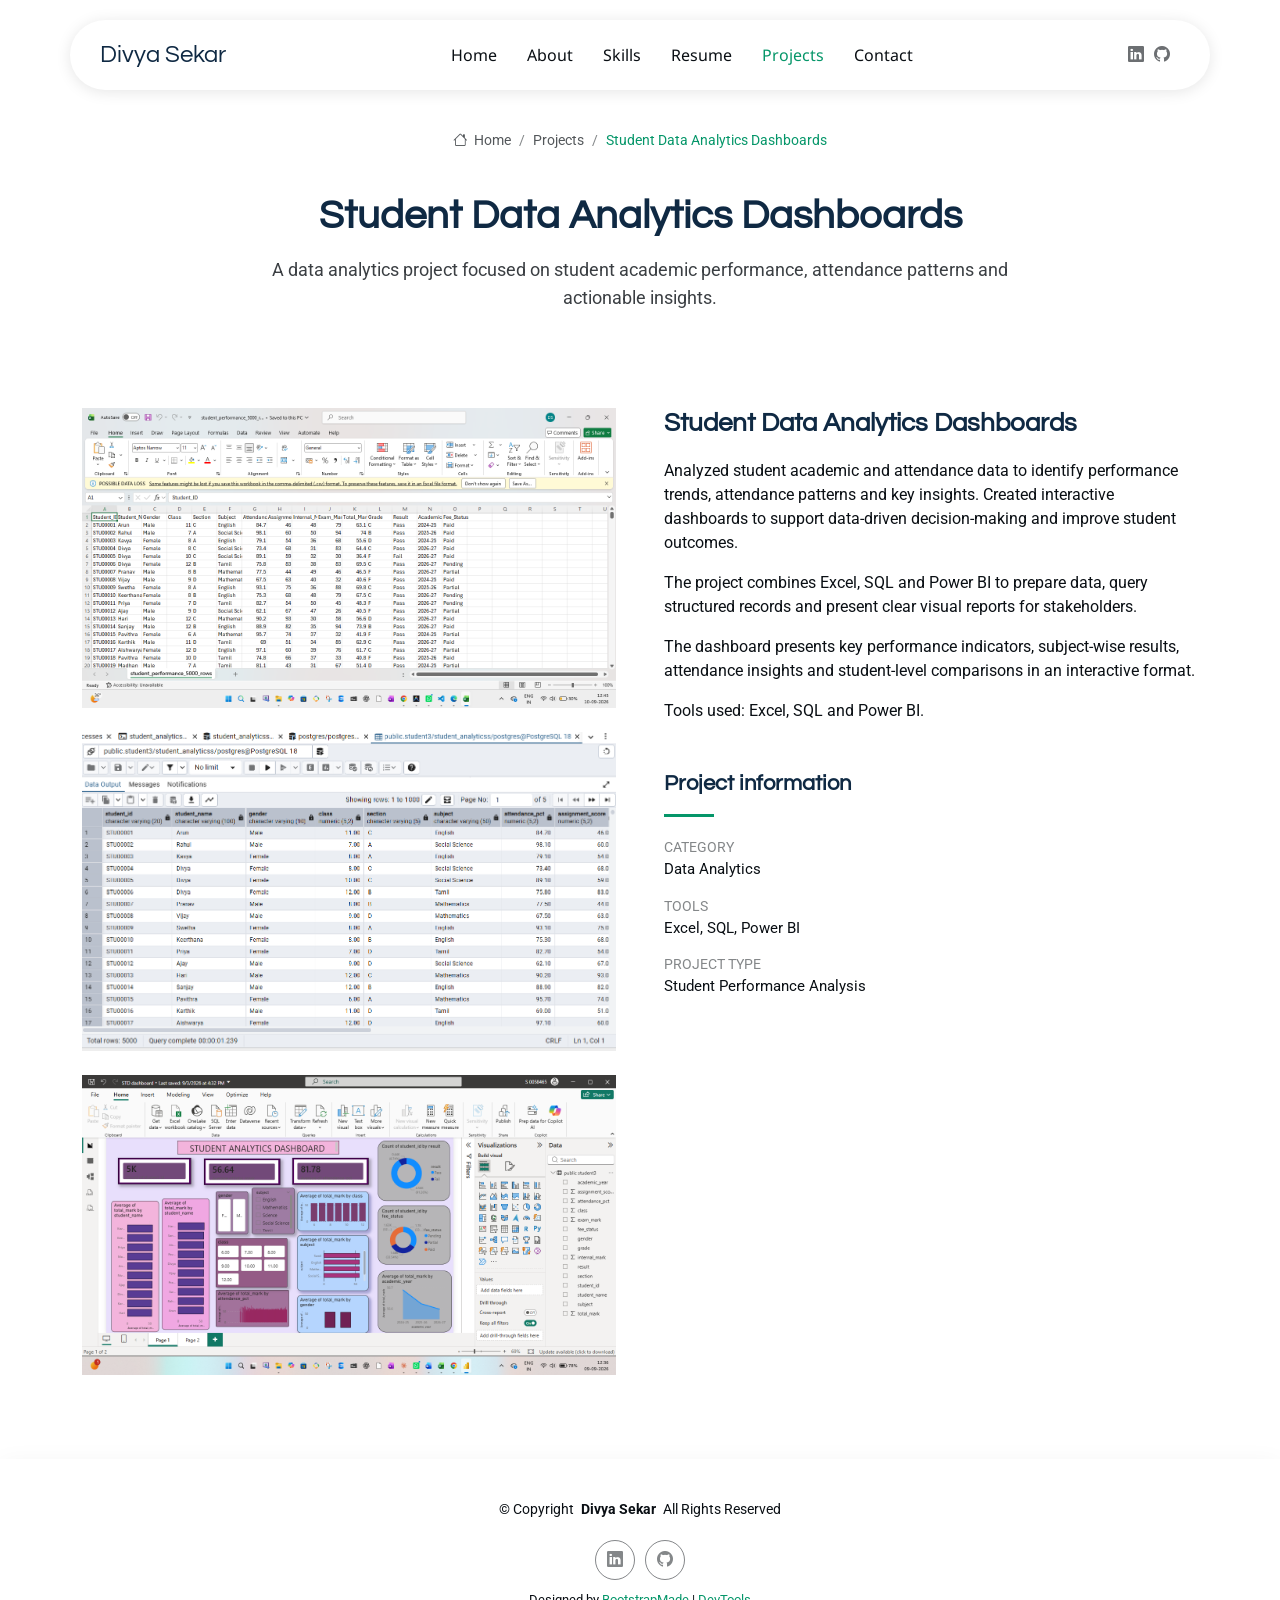
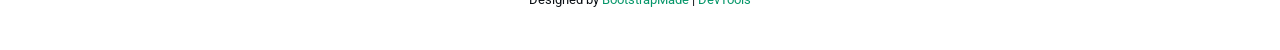
<file: portfolio-details.html>
<!DOCTYPE html>
<html lang="en">

<head>
  <meta charset="utf-8">
  <meta content="width=device-width, initial-scale=1.0" name="viewport">
  <title>Student Data Analytics Dashboards - Divya Sekar Portfolio</title>
  <meta name="description" content="">
  <meta name="keywords" content="">

  <!-- Favicons -->
  <link href="assets/img/favicon.png" rel="icon">
  <link href="assets/img/apple-touch-icon.png" rel="apple-touch-icon">

  <!-- Fonts -->
  <link href="https://fonts.googleapis.com" rel="preconnect">
  <link href="https://fonts.gstatic.com" rel="preconnect" crossorigin>
  <link href="https://fonts.googleapis.com/css2?family=Roboto:ital,wght@0,100;0,300;0,400;0,500;0,700;0,900;1,100;1,300;1,400;1,500;1,700;1,900&family=Noto+Sans:ital,wght@0,100;0,200;0,300;0,400;0,500;0,600;0,700;0,800;0,900;1,100;1,200;1,300;1,400;1,500;1,600;1,700;1,800;1,900&family=Questrial:wght@400&display=swap" rel="stylesheet">

  <!-- Vendor CSS Files -->
  <link href="assets/vendor/bootstrap/css/bootstrap.min.css" rel="stylesheet">
  <link href="assets/vendor/bootstrap-icons/bootstrap-icons.css" rel="stylesheet">
  <link href="assets/vendor/aos/aos.css" rel="stylesheet">
  <link href="assets/vendor/glightbox/css/glightbox.min.css" rel="stylesheet">
  <link href="assets/vendor/swiper/swiper-bundle.min.css" rel="stylesheet">

  <!-- Main CSS File -->
  <link href="assets/css/main.css" rel="stylesheet">

  <!-- =======================================================
  * Template Name: EasyFolio
  * Template URL: https://bootstrapmade.com/easyfolio-bootstrap-portfolio-template/
  * Updated: Feb 21 2025 with Bootstrap v5.3.3
  * Author: BootstrapMade.com
  * License: https://bootstrapmade.com/license/
  ======================================================== -->
</head>

<body class="portfolio-details-page">

  <header id="header" class="header d-flex align-items-center sticky-top">
    <div class="header-container container-fluid container-xl position-relative d-flex align-items-center justify-content-between">

      <a href="index.html" class="logo d-flex align-items-center me-auto me-xl-0">
        <!-- Uncomment the line below if you also wish to use an image logo -->
        <!-- <img src="assets/img/logo.webp" alt=""> -->
        <h1 class="sitename">Divya Sekar</h1>
      </a>

      <nav id="navmenu" class="navmenu">
        <ul>
          <li><a href="index.html#hero">Home</a></li>
          <li><a href="index.html#about">About</a></li>
          <li><a href="index.html#skills">Skills</a></li>
          <li><a href="index.html#resume">Resume</a></li>
          <li><a href="index.html#portfolio" class="active">Projects</a></li>
          <li><a href="index.html#contact">Contact</a></li>
        </ul>
        <i class="mobile-nav-toggle d-xl-none bi bi-list"></i>
      </nav>

      <div class="header-social-links">
        <a href="https://www.linkedin.com/in/divya-divya-sekar-b8897b2b1" class="linkedin" target="_blank" rel="noopener noreferrer"><i class="bi bi-linkedin"></i></a>
        <a href="https://github.com/divyasekar2005" class="github" target="_blank" rel="noopener noreferrer"><i class="bi bi-github"></i></a>
      </div>

    </div>
  </header>

  <main class="main">

    <!-- Page Title -->
    <div class="page-title">
      <div class="breadcrumbs">
        <nav aria-label="breadcrumb">
          <ol class="breadcrumb">
            <li class="breadcrumb-item"><a href="index.html"><i class="bi bi-house"></i> Home</a></li>
            <li class="breadcrumb-item"><a href="index.html#portfolio">Projects</a></li>
            <li class="breadcrumb-item active current">Student Data Analytics Dashboards</li>
          </ol>
        </nav>
      </div>

      <div class="title-wrapper">
        <h1>Student Data Analytics Dashboards</h1>
        <p>A data analytics project focused on student academic performance, attendance patterns and actionable insights.</p>
      </div>
    </div><!-- End Page Title -->

    <!-- Portfolio Details Section -->
    <section id="portfolio-details" class="portfolio-details section">

      <div class="container" data-aos="fade-up">

        <div class="row gy-4 g-lg-5">
          <div class="col-lg-6">
            <img src="assets/img/portfolio/student_dashboard1.png" class="img-fluid mb-4" alt="Student Data Analytics Dashboard preview">
            <img src="assets/img/portfolio/student_dashboard2.png" class="img-fluid mb-4" alt="Student performance dashboard preview">
            <img src="assets/img/portfolio/student_dashboard3.png" class="img-fluid mb-4" alt="Student attendance analytics preview">
          </div>

          <div class="col-lg-6">

            <div class="position-sticky" style="top: 40px">
              <div class="portfolio-description">
                <h2>Student Data Analytics Dashboards</h2>
                <p>
                  Analyzed student academic and attendance data to identify performance trends, attendance patterns and key insights. Created interactive dashboards to support data-driven decision-making and improve student outcomes.
                </p>
                <p>
                  The project combines Excel, SQL and Power BI to prepare data, query structured records and present clear visual reports for stakeholders.
                </p>

                <p>
                  The dashboard presents key performance indicators, subject-wise results, attendance insights and student-level comparisons in an interactive format.
                </p>

                <p>
                  Tools used: Excel, SQL and Power BI.
                </p>

              </div>

              <div class="portfolio-info mt-5">
                <h3>Project information</h3>
                <ul>
                  <li><strong>Category</strong> Data Analytics</li>
                  <li><strong>Tools</strong> Excel, SQL, Power BI</li>
                  <li><strong>Project type</strong> Student Performance Analysis</li>
                </ul>
              </div>
            </div>

          </div>
        </div>

      </div>

    </section><!-- /Portfolio Details Section -->

  </main>

  <footer id="footer" class="footer">

    <div class="container">
      <div class="copyright text-center ">
        <p>© <span>Copyright</span> <strong class="px-1 sitename">Divya Sekar</strong> <span>All Rights Reserved</span></p>
      </div>
      <div class="social-links d-flex justify-content-center">
        <a href="https://www.linkedin.com/in/divya-divya-sekar-b8897b2b1" target="_blank" rel="noopener noreferrer"><i class="bi bi-linkedin"></i></a>
        <a href="https://github.com/divyasekar2005" target="_blank" rel="noopener noreferrer"><i class="bi bi-github"></i></a>
      </div>
      <div class="credits">
        <!-- All the links in the footer should remain intact. -->
        <!-- You can delete the links only if you've purchased the pro version. -->
        <!-- Licensing information: https://bootstrapmade.com/license/ -->
        <!-- Purchase the pro version with working PHP/AJAX contact form: [buy-url] -->
        Designed by <a href="https://bootstrapmade.com/">BootstrapMade</a> | <a href="https://bootstrapmade.com/tools/">DevTools</a>
      </div>
    </div>

  </footer>

  <!-- Scroll Top -->
  <a href="#" id="scroll-top" class="scroll-top d-flex align-items-center justify-content-center"><i class="bi bi-arrow-up-short"></i></a>

  <!-- Vendor JS Files -->
  <script src="assets/vendor/bootstrap/js/bootstrap.bundle.min.js"></script>
  <script src="assets/vendor/php-email-form/validate.js"></script>
  <script src="assets/vendor/aos/aos.js"></script>
  <script src="assets/vendor/waypoints/noframework.waypoints.js"></script>
  <script src="assets/vendor/glightbox/js/glightbox.min.js"></script>
  <script src="assets/vendor/imagesloaded/imagesloaded.pkgd.min.js"></script>
  <script src="assets/vendor/isotope-layout/isotope.pkgd.min.js"></script>
  <script src="assets/vendor/swiper/swiper-bundle.min.js"></script>

  <!-- Main JS File -->
  <script src="assets/js/main.js"></script>

</body>

</html>
</file>
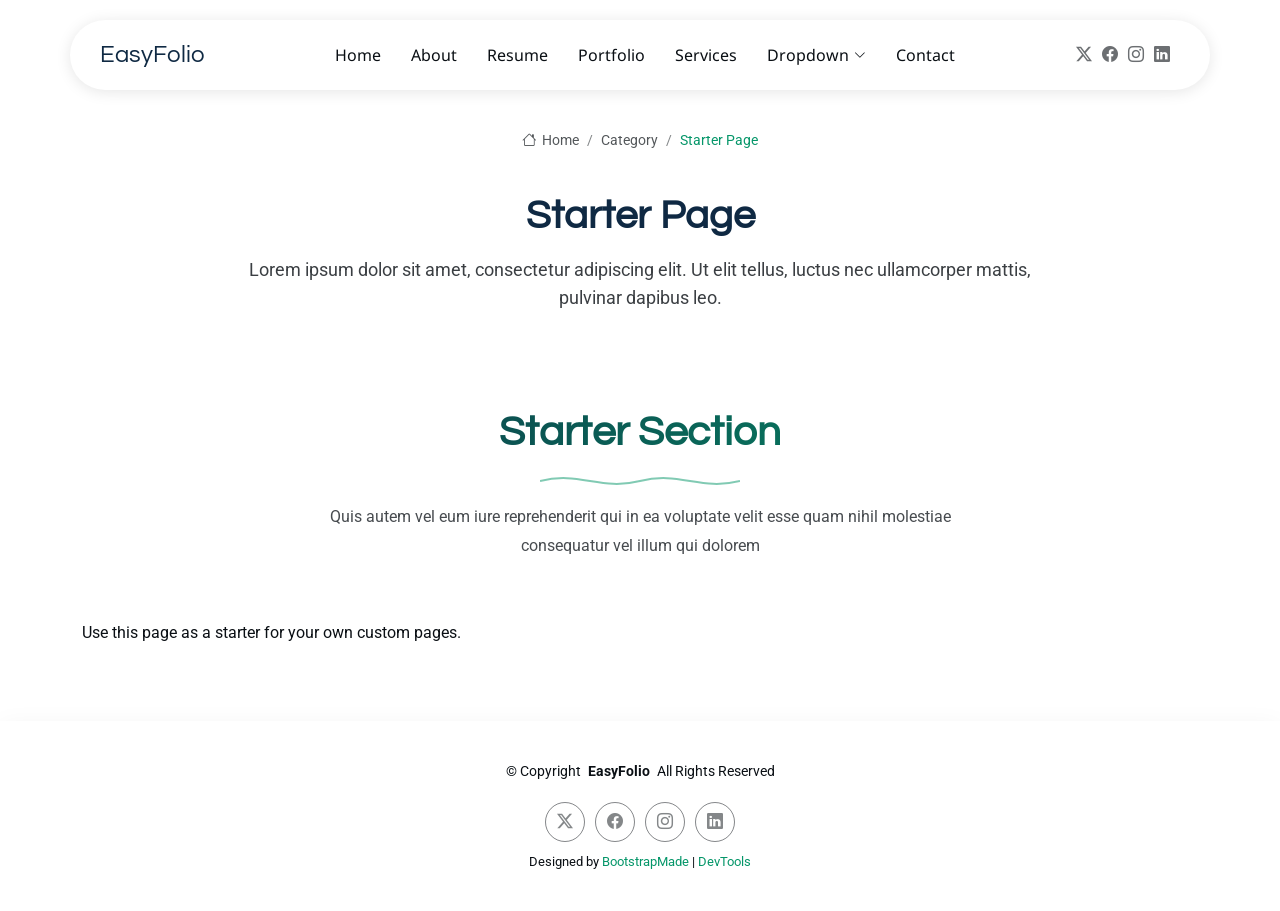
<file: starter-page.html>
<!DOCTYPE html>
<html lang="en">

<head>
  <meta charset="utf-8">
  <meta content="width=device-width, initial-scale=1.0" name="viewport">
  <title>Starter Page - EasyFolio Bootstrap Template</title>
  <meta name="description" content="">
  <meta name="keywords" content="">

  <!-- Favicons -->
  <link href="assets/img/favicon.png" rel="icon">
  <link href="assets/img/apple-touch-icon.png" rel="apple-touch-icon">

  <!-- Fonts -->
  <link href="https://fonts.googleapis.com" rel="preconnect">
  <link href="https://fonts.gstatic.com" rel="preconnect" crossorigin>
  <link href="https://fonts.googleapis.com/css2?family=Roboto:ital,wght@0,100;0,300;0,400;0,500;0,700;0,900;1,100;1,300;1,400;1,500;1,700;1,900&family=Noto+Sans:ital,wght@0,100;0,200;0,300;0,400;0,500;0,600;0,700;0,800;0,900;1,100;1,200;1,300;1,400;1,500;1,600;1,700;1,800;1,900&family=Questrial:wght@400&display=swap" rel="stylesheet">

  <!-- Vendor CSS Files -->
  <link href="assets/vendor/bootstrap/css/bootstrap.min.css" rel="stylesheet">
  <link href="assets/vendor/bootstrap-icons/bootstrap-icons.css" rel="stylesheet">
  <link href="assets/vendor/aos/aos.css" rel="stylesheet">
  <link href="assets/vendor/glightbox/css/glightbox.min.css" rel="stylesheet">
  <link href="assets/vendor/swiper/swiper-bundle.min.css" rel="stylesheet">

  <!-- Main CSS File -->
  <link href="assets/css/main.css" rel="stylesheet">

  <!-- =======================================================
  * Template Name: EasyFolio
  * Template URL: https://bootstrapmade.com/easyfolio-bootstrap-portfolio-template/
  * Updated: Feb 21 2025 with Bootstrap v5.3.3
  * Author: BootstrapMade.com
  * License: https://bootstrapmade.com/license/
  ======================================================== -->
</head>

<body class="starter-page-page">

  <header id="header" class="header d-flex align-items-center sticky-top">
    <div class="header-container container-fluid container-xl position-relative d-flex align-items-center justify-content-between">

      <a href="index.html" class="logo d-flex align-items-center me-auto me-xl-0">
        <!-- Uncomment the line below if you also wish to use an image logo -->
        <!-- <img src="assets/img/logo.webp" alt=""> -->
        <h1 class="sitename">EasyFolio</h1>
      </a>

      <nav id="navmenu" class="navmenu">
        <ul>
          <li><a href="#hero">Home</a></li>
          <li><a href="#about">About</a></li>
          <li><a href="#resume">Resume</a></li>
          <li><a href="#portfolio">Portfolio</a></li>
          <li><a href="#services">Services</a></li>
          <li class="dropdown"><a href="#"><span>Dropdown</span> <i class="bi bi-chevron-down toggle-dropdown"></i></a>
            <ul>
              <li><a href="#">Dropdown 1</a></li>
              <li class="dropdown"><a href="#"><span>Deep Dropdown</span> <i class="bi bi-chevron-down toggle-dropdown"></i></a>
                <ul>
                  <li><a href="#">Deep Dropdown 1</a></li>
                  <li><a href="#">Deep Dropdown 2</a></li>
                  <li><a href="#">Deep Dropdown 3</a></li>
                  <li><a href="#">Deep Dropdown 4</a></li>
                  <li><a href="#">Deep Dropdown 5</a></li>
                </ul>
              </li>
              <li><a href="#">Dropdown 2</a></li>
              <li><a href="#">Dropdown 3</a></li>
              <li><a href="#">Dropdown 4</a></li>
            </ul>
          </li>
          <li><a href="#contact">Contact</a></li>
        </ul>
        <i class="mobile-nav-toggle d-xl-none bi bi-list"></i>
      </nav>

      <div class="header-social-links">
        <a href="#" class="twitter"><i class="bi bi-twitter-x"></i></a>
        <a href="#" class="facebook"><i class="bi bi-facebook"></i></a>
        <a href="#" class="instagram"><i class="bi bi-instagram"></i></a>
        <a href="https://www.linkedin.com/in/divya-divya-sekar-b8897b2b1" class="linkedin" target="_blank" rel="noopener noreferrer"><i class="bi bi-linkedin"></i></a>
      </div>

    </div>
  </header>

  <main class="main">

    <!-- Page Title -->
    <div class="page-title">
      <div class="breadcrumbs">
        <nav aria-label="breadcrumb">
          <ol class="breadcrumb">
            <li class="breadcrumb-item"><a href="#"><i class="bi bi-house"></i> Home</a></li>
            <li class="breadcrumb-item"><a href="#">Category</a></li>
            <li class="breadcrumb-item active current">Starter Page</li>
          </ol>
        </nav>
      </div>

      <div class="title-wrapper">
        <h1>Starter Page</h1>
        <p>Lorem ipsum dolor sit amet, consectetur adipiscing elit. Ut elit tellus, luctus nec ullamcorper mattis, pulvinar dapibus leo.</p>
      </div>
    </div><!-- End Page Title -->

    <!-- Starter Section Section -->
    <section id="starter-section" class="starter-section section">

      <!-- Section Title -->
      <div class="container section-title" data-aos="fade-up">
        <h2>Starter Section</h2>
        <div class="title-shape">
          <svg viewBox="0 0 200 20" xmlns="http://www.w3.org/2000/svg">
            <path d="M 0,10 C 40,0 60,20 100,10 C 140,0 160,20 200,10" fill="none" stroke="currentColor" stroke-width="2"></path>
          </svg>
        </div>
        <p>Quis autem vel eum iure reprehenderit qui in ea voluptate velit esse quam nihil molestiae consequatur vel illum qui dolorem</p>
      </div><!-- End Section Title -->

      <div class="container" data-aos="fade-up">
        <p>Use this page as a starter for your own custom pages.</p>
      </div>

    </section><!-- /Starter Section Section -->

  </main>

  <footer id="footer" class="footer">

    <div class="container">
      <div class="copyright text-center ">
        <p>© <span>Copyright</span> <strong class="px-1 sitename">EasyFolio</strong> <span>All Rights Reserved</span></p>
      </div>
      <div class="social-links d-flex justify-content-center">
        <a href=""><i class="bi bi-twitter-x"></i></a>
        <a href=""><i class="bi bi-facebook"></i></a>
        <a href=""><i class="bi bi-instagram"></i></a>
        <a href="https://www.linkedin.com/in/divya-divya-sekar-b8897b2b1" target="_blank" rel="noopener noreferrer"><i class="bi bi-linkedin"></i></a>
      </div>
      <div class="credits">
        <!-- All the links in the footer should remain intact. -->
        <!-- You can delete the links only if you've purchased the pro version. -->
        <!-- Licensing information: https://bootstrapmade.com/license/ -->
        <!-- Purchase the pro version with working PHP/AJAX contact form: [buy-url] -->
        Designed by <a href="https://bootstrapmade.com/">BootstrapMade</a> | <a href="https://bootstrapmade.com/tools/">DevTools</a>
      </div>
    </div>

  </footer>

  <!-- Scroll Top -->
  <a href="#" id="scroll-top" class="scroll-top d-flex align-items-center justify-content-center"><i class="bi bi-arrow-up-short"></i></a>

  <!-- Vendor JS Files -->
  <script src="assets/vendor/bootstrap/js/bootstrap.bundle.min.js"></script>
  <script src="assets/vendor/php-email-form/validate.js"></script>
  <script src="assets/vendor/aos/aos.js"></script>
  <script src="assets/vendor/waypoints/noframework.waypoints.js"></script>
  <script src="assets/vendor/glightbox/js/glightbox.min.js"></script>
  <script src="assets/vendor/imagesloaded/imagesloaded.pkgd.min.js"></script>
  <script src="assets/vendor/isotope-layout/isotope.pkgd.min.js"></script>
  <script src="assets/vendor/swiper/swiper-bundle.min.js"></script>

  <!-- Main JS File -->
  <script src="assets/js/main.js"></script>

</body>

</html>
</file>
<file: assets/css/main.css>
/**
* Template Name: EasyFolio
* Template URL: https://bootstrapmade.com/easyfolio-bootstrap-portfolio-template/
* Updated: Feb 21 2025 with Bootstrap v5.3.3
* Author: BootstrapMade.com
* License: https://bootstrapmade.com/license/
*/

/*--------------------------------------------------------------
# Font & Color Variables
# Help: https://bootstrapmade.com/color-system/
--------------------------------------------------------------*/
/* Fonts */
:root {
  --default-font: "Roboto",  system-ui, -apple-system, "Segoe UI", Roboto, "Helvetica Neue", Arial, "Noto Sans", "Liberation Sans", sans-serif, "Apple Color Emoji", "Segoe UI Emoji", "Segoe UI Symbol", "Noto Color Emoji";
  --heading-font: "Questrial",  sans-serif;
  --nav-font: "Noto Sans",  sans-serif;
}

/* Global Colors - The following color variables are used throughout the website. Updating them here will change the color scheme of the entire website */
:root { 
  --background-color: #ffffff; /* Background color for the entire website, including individual sections */
  --default-color: #0a0f14; /* Default color used for the majority of the text content across the entire website */
  --heading-color: #0f2943; /* Color for headings, subheadings and title throughout the website */
  --accent-color: #059669; /* Positive Energy Emerald: represents growth, vitality, clarity & optimism */
  --surface-color: #ffffff; /* The surface color is used as a background of boxed elements within sections, such as cards, icon boxes, or other elements that require a visual separation from the global background. */
  --contrast-color: #ffffff; /* Contrast color for text, ensuring readability against backgrounds of accent, heading, or default colors. */
}

/* Nav Menu Colors - The following color variables are used specifically for the navigation menu. They are separate from the global colors to allow for more customization options */
:root {
  --nav-color: #0a0f14;  /* The default color of the main navmenu links */
  --nav-hover-color: #059669; /* Applied to main navmenu links when they are hovered over or active */
  --nav-mobile-background-color: #ffffff; /* Used as the background color for mobile navigation menu */
  --nav-dropdown-background-color: #ffffff; /* Used as the background color for dropdown items that appear when hovering over primary navigation items */
  --nav-dropdown-color: #0a0f14; /* Used for navigation links of the dropdown items in the navigation menu. */
  --nav-dropdown-hover-color: #059669; /* Similar to --nav-hover-color, this color is applied to dropdown navigation links when they are hovered over. */
}

/* Color Presets - These classes override global colors when applied to any section or element, providing reuse of the sam color scheme. */

.light-background {
  --background-color: #faf9fb;
  --surface-color: #ffffff;
}

.dark-background {
  --background-color: #060606;
  --default-color: #ffffff;
  --heading-color: #ffffff;
  --surface-color: #252525;
  --contrast-color: #ffffff;
}

/* Smooth scroll */
:root {
  scroll-behavior: smooth;
}

/*--------------------------------------------------------------
# General Styling & Shared Classes
--------------------------------------------------------------*/
html {
  overflow-x: hidden;
  max-width: 100%;
}

body {
  color: var(--default-color);
  background-color: var(--background-color);
  font-family: var(--default-font);
  overflow-x: hidden;
  max-width: 100%;
  width: 100%;
}

img, svg, video {
  max-width: 100%;
}

a {
  color: var(--accent-color);
  text-decoration: none;
  transition: 0.3s;
}

a:hover {
  color: color-mix(in srgb, var(--accent-color), transparent 25%);
  text-decoration: none;
}

h1,
h2,
h3,
h4,
h5,
h6 {
  color: var(--heading-color);
  font-family: var(--heading-font);
}

/* PHP Email Form Messages
------------------------------*/
.php-email-form .error-message {
  display: none;
  background: #df1529;
  color: #ffffff;
  text-align: left;
  padding: 15px;
  margin-bottom: 24px;
  font-weight: 600;
}

.php-email-form .sent-message {
  display: none;
  color: #ffffff;
  background: #059652;
  text-align: center;
  padding: 15px;
  margin-bottom: 24px;
  font-weight: 600;
}

.php-email-form .loading {
  display: none;
  background: var(--surface-color);
  text-align: center;
  padding: 15px;
  margin-bottom: 24px;
}

.php-email-form .loading:before {
  content: "";
  display: inline-block;
  border-radius: 50%;
  width: 24px;
  height: 24px;
  margin: 0 10px -6px 0;
  border: 3px solid var(--accent-color);
  border-top-color: var(--surface-color);
  animation: php-email-form-loading 1s linear infinite;
}

@keyframes php-email-form-loading {
  0% {
    transform: rotate(0deg);
  }

  100% {
    transform: rotate(360deg);
  }
}

/*--------------------------------------------------------------
# Global Header
--------------------------------------------------------------*/
.header {
  color: var(--default-color);
  background-color: var(--background-color);
  padding: 20px 0;
  transition: all 0.5s;
  z-index: 997;
}

.header .header-container {
  background: var(--surface-color);
  border-radius: 50px;
  padding: 5px 25px;
  box-shadow: 0px 2px 15px rgba(0, 0, 0, 0.1);
}

.header .logo {
  line-height: 1;
}

.header .logo img {
  max-height: 36px;
  margin-right: 8px;
}

.header .logo h1 {
  font-size: 24px;
  margin: 0;
  padding-left: 5px;
  font-weight: 500;
  color: var(--heading-color);
}

.header .header-social-links {
  padding-right: 15px;
}

.header .header-social-links a {
  color: color-mix(in srgb, var(--default-color), transparent 40%);
  padding-left: 6px;
  display: inline-block;
  transition: 0.3s;
  font-size: 16px;
}

.header .header-social-links a:hover {
  color: var(--accent-color);
}

.header .header-social-links a i {
  line-height: 0px;
}

@media (max-width: 1200px) {
  .header {
    padding-top: 10px;
  }

  .header .header-container {
    margin-left: 10px;
    margin-right: 10px;
    padding: 10px 5px 10px 15px;
  }

  .header .logo {
    order: 1;
  }

  .header .header-social-links {
    order: 2;
  }

  .header .navmenu {
    order: 3;
  }
}

/*--------------------------------------------------------------
# Navigation Menu
--------------------------------------------------------------*/
/* Navmenu - Desktop */
@media (min-width: 1200px) {
  .navmenu {
    padding: 0;
  }

  .navmenu ul {
    margin: 0;
    padding: 0;
    display: flex;
    list-style: none;
    align-items: center;
  }

  .navmenu li {
    position: relative;
  }

  .navmenu a,
  .navmenu a:focus {
    color: var(--nav-color);
    padding: 18px 15px;
    font-size: 16px;
    font-family: var(--nav-font);
    font-weight: 400;
    display: flex;
    align-items: center;
    justify-content: space-between;
    white-space: nowrap;
    transition: 0.3s;
  }

  .navmenu a i,
  .navmenu a:focus i {
    font-size: 12px;
    line-height: 0;
    margin-left: 5px;
    transition: 0.3s;
  }

  .navmenu li:last-child a {
    padding-right: 0;
  }

  .navmenu li:hover>a,
  .navmenu .active,
  .navmenu .active:focus {
    color: var(--nav-hover-color);
  }

  .navmenu .dropdown ul {
    margin: 0;
    padding: 10px 0;
    background: var(--nav-dropdown-background-color);
    display: block;
    position: absolute;
    visibility: hidden;
    left: 14px;
    top: 130%;
    opacity: 0;
    transition: 0.3s;
    border-radius: 4px;
    z-index: 99;
    box-shadow: 0px 0px 30px rgba(0, 0, 0, 0.1);
  }

  .navmenu .dropdown ul li {
    min-width: 200px;
  }

  .navmenu .dropdown ul a {
    padding: 10px 20px;
    font-size: 15px;
    text-transform: none;
    color: var(--nav-dropdown-color);
  }

  .navmenu .dropdown ul a i {
    font-size: 12px;
  }

  .navmenu .dropdown ul a:hover,
  .navmenu .dropdown ul .active:hover,
  .navmenu .dropdown ul li:hover>a {
    color: var(--nav-dropdown-hover-color);
  }

  .navmenu .dropdown:hover>ul {
    opacity: 1;
    top: 100%;
    visibility: visible;
  }

  .navmenu .dropdown .dropdown ul {
    top: 0;
    left: -90%;
    visibility: hidden;
  }

  .navmenu .dropdown .dropdown:hover>ul {
    opacity: 1;
    top: 0;
    left: -100%;
    visibility: visible;
  }
}

/* Navmenu - Mobile */
@media (max-width: 1199px) {
  .mobile-nav-toggle {
    color: var(--nav-color);
    font-size: 28px;
    line-height: 0;
    margin-right: 10px;
    cursor: pointer;
    transition: color 0.3s;
  }

  .navmenu {
    padding: 0;
    z-index: 9997;
  }

  .navmenu ul {
    display: none;
    list-style: none;
    position: absolute;
    inset: 60px 20px 20px 20px;
    padding: 10px 0;
    margin: 0;
    border-radius: 6px;
    background-color: var(--nav-mobile-background-color);
    overflow-y: auto;
    transition: 0.3s;
    z-index: 9998;
    box-shadow: 0px 0px 30px rgba(0, 0, 0, 0.1);
  }

  .navmenu a,
  .navmenu a:focus {
    color: var(--nav-dropdown-color);
    padding: 10px 20px;
    font-family: var(--nav-font);
    font-size: 17px;
    font-weight: 500;
    display: flex;
    align-items: center;
    justify-content: space-between;
    white-space: nowrap;
    transition: 0.3s;
  }

  .navmenu a i,
  .navmenu a:focus i {
    font-size: 12px;
    line-height: 0;
    margin-left: 5px;
    width: 30px;
    height: 30px;
    display: flex;
    align-items: center;
    justify-content: center;
    border-radius: 50%;
    transition: 0.3s;
    background-color: color-mix(in srgb, var(--accent-color), transparent 90%);
  }

  .navmenu a i:hover,
  .navmenu a:focus i:hover {
    background-color: var(--accent-color);
    color: var(--contrast-color);
  }

  .navmenu a:hover,
  .navmenu .active,
  .navmenu .active:focus {
    color: var(--nav-dropdown-hover-color);
  }

  .navmenu .active i,
  .navmenu .active:focus i {
    background-color: var(--accent-color);
    color: var(--contrast-color);
    transform: rotate(180deg);
  }

  .navmenu .dropdown ul {
    position: static;
    display: none;
    z-index: 99;
    padding: 10px 0;
    margin: 10px 20px;
    background-color: var(--nav-dropdown-background-color);
    border: 1px solid color-mix(in srgb, var(--default-color), transparent 90%);
    box-shadow: none;
    transition: all 0.5s ease-in-out;
  }

  .navmenu .dropdown ul ul {
    background-color: rgba(33, 37, 41, 0.1);
  }

  .navmenu .dropdown>.dropdown-active {
    display: block;
    background-color: rgba(33, 37, 41, 0.03);
  }

  .mobile-nav-active {
    overflow: hidden;
  }

  .mobile-nav-active .mobile-nav-toggle {
    color: #fff;
    position: absolute;
    font-size: 32px;
    top: 15px;
    right: 15px;
    margin-right: 0;
    z-index: 9999;
  }

  .mobile-nav-active .navmenu {
    position: fixed;
    overflow: hidden;
    inset: 0;
    background: rgba(33, 37, 41, 0.8);
    transition: 0.3s;
  }

  .mobile-nav-active .navmenu>ul {
    display: block;
  }
}

/*--------------------------------------------------------------
# Global Footer
--------------------------------------------------------------*/
.footer {
  color: var(--default-color);
  background-color: var(--background-color);
  font-size: 14px;
  padding: 40px 0;
  position: relative;
  box-shadow: 0 5px 25px rgba(0, 0, 0, 0.05);
}

.footer .copyright p {
  margin-bottom: 0;
}

.footer .social-links {
  margin-top: 20px;
}

.footer .social-links a {
  display: flex;
  align-items: center;
  justify-content: center;
  width: 40px;
  height: 40px;
  border-radius: 50%;
  border: 1px solid color-mix(in srgb, var(--default-color), transparent 50%);
  font-size: 16px;
  color: color-mix(in srgb, var(--default-color), transparent 50%);
  margin: 0 5px;
  transition: 0.3s;
}

.footer .social-links a:hover {
  color: var(--accent-color);
  border-color: var(--accent-color);
}

.footer .credits {
  margin-top: 10px;
  font-size: 13px;
  text-align: center;
}

/*--------------------------------------------------------------
# Scroll Top Button
--------------------------------------------------------------*/
.scroll-top {
  position: fixed;
  visibility: hidden;
  opacity: 0;
  right: 15px;
  bottom: -15px;
  z-index: 99999;
  background-color: var(--accent-color);
  width: 44px;
  height: 44px;
  border-radius: 50px;
  transition: all 0.4s;
}

.scroll-top i {
  font-size: 24px;
  color: var(--contrast-color);
  line-height: 0;
}

.scroll-top:hover {
  background-color: color-mix(in srgb, var(--accent-color), transparent 20%);
  color: var(--contrast-color);
}

.scroll-top.active {
  visibility: visible;
  opacity: 1;
  bottom: 15px;
}

/*--------------------------------------------------------------
# Disable aos animation delay on mobile devices
--------------------------------------------------------------*/
@media screen and (max-width: 768px) {
  [data-aos-delay] {
    transition-delay: 0 !important;
  }
}

/*--------------------------------------------------------------
# Global Page Titles & Breadcrumbs
--------------------------------------------------------------*/
.page-title {
  text-align: center;
  padding: 20px 0;
}

.page-title .breadcrumbs {
  margin-bottom: 1.5rem;
}

.page-title .breadcrumbs .breadcrumb {
  justify-content: center;
  margin: 0;
  padding: 0;
  background: none;
}

.page-title .breadcrumbs .breadcrumb .breadcrumb-item {
  font-size: 0.9rem;
  color: color-mix(in srgb, var(--default-color), transparent 30%);
}

.page-title .breadcrumbs .breadcrumb .breadcrumb-item.active {
  color: var(--accent-color);
}

.page-title .breadcrumbs .breadcrumb .breadcrumb-item a {
  color: inherit;
  text-decoration: none;
  transition: color 0.3s ease;
}

.page-title .breadcrumbs .breadcrumb .breadcrumb-item a:hover {
  color: var(--accent-color);
}

.page-title .breadcrumbs .breadcrumb .breadcrumb-item a i {
  font-size: 0.9rem;
  margin-right: 0.2rem;
}

.page-title .breadcrumbs .breadcrumb .breadcrumb-item+.breadcrumb-item::before {
  color: color-mix(in srgb, var(--default-color), transparent 50%);
}

.page-title .title-wrapper {
  max-width: 800px;
  margin: 0 auto;
  padding: 1rem 0;
}

.page-title .title-wrapper h1 {
  font-size: 2.5rem;
  margin-bottom: 1rem;
  font-weight: 700;
  color: var(--heading-color);
}

.page-title .title-wrapper p {
  font-size: 1.1rem;
  color: color-mix(in srgb, var(--default-color), transparent 20%);
  margin: 0;
  line-height: 1.6;
}

@media (max-width: 768px) {
  .page-title .title-wrapper h1 {
    font-size: 2rem;
  }

  .page-title .title-wrapper p {
    font-size: 1rem;
  }
}

@media (max-width: 576px) {
  .page-title .title-wrapper h1 {
    font-size: 1.75rem;
  }
}

/*--------------------------------------------------------------
# Global Sections
--------------------------------------------------------------*/
section,
.section {
  color: var(--default-color);
  background-color: var(--background-color);
  padding: 60px 0;
  scroll-margin-top: 90px;
  overflow: clip;
}

@media (max-width: 1199px) {

  section,
  .section {
    scroll-margin-top: 66px;
  }
}

/*--------------------------------------------------------------
# Global Section Titles
--------------------------------------------------------------*/
.section-title {
  text-align: center;
  padding-bottom: 60px;
  position: relative;
}

.section-title h2 {
  font-size: 42px;
  font-weight: 700;
  margin-bottom: 10px;
  background: linear-gradient(120deg, var(--heading-color), var(--accent-color));
  -webkit-background-clip: text;
  -webkit-text-fill-color: transparent;
  background-clip: text;
  position: relative;
}

.section-title .title-shape {
  width: 200px;
  height: 20px;
  margin: 0 auto;
  color: var(--accent-color);
  opacity: 0.5;
}

.section-title .title-shape svg {
  width: 100%;
  height: 100%;
}

.section-title p {
  margin: 15px auto 0;
  font-size: 16px;
  max-width: 700px;
  color: color-mix(in srgb, var(--default-color), transparent 25%);
  line-height: 1.8;
}

@media (max-width: 768px) {
  .section-title h2 {
    font-size: 32px;
  }

  .section-title .subtitle-wrapper .subtitle {
    font-size: 13px;
  }
}

/*--------------------------------------------------------------
# Hero Section
--------------------------------------------------------------*/
.hero {
  padding: 80px 0;
  position: relative;
  overflow: hidden;
}

.hero .content h2 {
  font-size: 3.5rem;
  font-weight: 700;
  line-height: 1.2;
  margin-bottom: 1.5rem;
}

@media (max-width: 991px) {
  .hero .content h2 {
    font-size: 2.5rem;
  }
}

.hero .content .lead {
  font-size: 1.25rem;
  margin-bottom: 2rem;
  color: color-mix(in srgb, var(--default-color), transparent 20%);
}

.hero .cta-buttons {
  display: flex;
  gap: 1rem;
  margin-bottom: 3rem;
}

@media (max-width: 576px) {
  .hero .cta-buttons {
    flex-direction: column;
  }
}

.hero .cta-buttons .btn {
  padding: 0.8rem 2rem;
  font-size: 1rem;
  font-weight: 500;
  border-radius: 50px;
  transition: all 0.3s ease;
}

.hero .cta-buttons .btn.btn-primary {
  background-color: var(--accent-color);
  border-color: var(--accent-color);
  color: var(--contrast-color);
}

.hero .cta-buttons .btn.btn-primary:hover {
  background-color: color-mix(in srgb, var(--accent-color), transparent 15%);
  border-color: color-mix(in srgb, var(--accent-color), transparent 15%);
  transform: translateY(-2px);
}

.hero .cta-buttons .btn.btn-outline {
  border: 2px solid color-mix(in srgb, var(--accent-color), transparent 70%);
  color: var(--accent-color);
  background: transparent;
}

.hero .cta-buttons .btn.btn-outline:hover {
  background-color: var(--accent-color);
  color: var(--contrast-color);
  transform: translateY(-2px);
}

.hero .hero-stats {
  display: flex;
  gap: 3rem;
  margin-top: 2rem;
}

@media (max-width: 576px) {
  .hero .hero-stats {
    flex-direction: column;
    gap: 1.5rem;
  }
}

.hero .hero-stats .stat-item .stat-number {
  display: block;
  font-size: 2.5rem;
  font-weight: 700;
  color: var(--heading-color);
  line-height: 1;
}

.hero .hero-stats .stat-item .stat-label {
  font-size: 0.9rem;
  color: color-mix(in srgb, var(--default-color), transparent 30%);
  margin-top: 0.5rem;
  display: block;
}

.hero .hero-image {
  position: relative;
  padding: 2rem;
}

.hero .hero-image img {
  position: relative;
  z-index: 2;
}

.hero .hero-image .shape-1,
.hero .hero-image .shape-2 {
  position: absolute;
  border-radius: 30% 70% 70% 30%/30% 30% 70% 70%;
  z-index: 1;
}

.hero .hero-image .shape-1 {
  width: 300px;
  height: 300px;
  background-color: color-mix(in srgb, var(--accent-color), transparent 85%);
  top: -20px;
  right: -20px;
  animation: morphShape 15s linear infinite;
}

.hero .hero-image .shape-2 {
  width: 200px;
  height: 200px;
  background-color: color-mix(in srgb, var(--heading-color), transparent 90%);
  bottom: -20px;
  left: -20px;
  animation: morphShape 20s linear infinite reverse;
}

@media (max-width: 991px) {
  .hero {
    text-align: center;
    padding: 60px 0;
  }

  .hero .cta-buttons {
    justify-content: center;
  }

  .hero .hero-stats {
    justify-content: center;
  }

  .hero .hero-image {
    margin-top: 3rem;
  }
}

@keyframes morphShape {
  0% {
    border-radius: 30% 70% 70% 30%/30% 30% 70% 70%;
  }

  25% {
    border-radius: 58% 42% 75% 25%/76% 46% 54% 24%;
  }

  50% {
    border-radius: 50% 50% 33% 67%/55% 27% 73% 45%;
  }

  75% {
    border-radius: 33% 67% 58% 42%/63% 68% 32% 37%;
  }

  100% {
    border-radius: 30% 70% 70% 30%/30% 30% 70% 70%;
  }
}

/*--------------------------------------------------------------
# About Section
--------------------------------------------------------------*/
.about .about-image {
  position: relative;
}

.about .about-image img {
  box-shadow: 0 0 30px rgba(0, 0, 0, 0.1);
}

.about .about-content {
  padding-left: 0;
}

@media (max-width: 991.98px) {
  .about .about-content {
    margin-bottom: 2rem;
  }
}

.about .about-content .subtitle {
  font-size: 0.9rem;
  font-weight: 600;
  letter-spacing: 1px;
  color: var(--accent-color);
  margin-bottom: 0.75rem;
  display: inline-block;
  text-transform: uppercase;
}

.about .about-content h2 {
  font-size: 2.25rem;
  font-weight: 700;
  margin-bottom: 1.5rem;
  color: var(--heading-color);
}

.about .about-content .lead {
  font-size: 1.05rem;
  line-height: 1.7;
  color: color-mix(in srgb, var(--default-color), transparent 15%);
}

.about .about-content p {
  line-height: 1.7;
  color: color-mix(in srgb, var(--default-color), transparent 20%);
}

/*--------------------------------------------------------------
# About - Mini Unique 4-Card UI
--------------------------------------------------------------*/
.about-mini-card {
  background: rgba(255, 255, 255, 0.92);
  backdrop-filter: blur(12px);
  -webkit-backdrop-filter: blur(12px);
  border: 1px solid rgba(15, 41, 67, 0.09);
  border-radius: 20px;
  padding: 1.5rem 1.75rem;
  box-shadow: 0 12px 36px -8px rgba(15, 41, 67, 0.08), 0 2px 6px rgba(15, 41, 67, 0.03);
  max-width: 360px;
  margin-left: auto;
  transition: all 0.35s cubic-bezier(0.16, 1, 0.3, 1);
  position: relative;
  overflow: hidden;
}

.about-mini-card::before {
  content: "";
  position: absolute;
  top: 0;
  left: 0;
  right: 0;
  height: 3px;
  background: linear-gradient(90deg, var(--accent-color), #10b981);
  opacity: 0.85;
}

.about-mini-card:hover {
  transform: translateY(-4px);
  box-shadow: 0 18px 42px -6px rgba(15, 41, 67, 0.12), 0 0 0 1px rgba(5, 150, 105, 0.25) inset;
}

@media (max-width: 991.98px) {
  .about-mini-card {
    max-width: 100%;
    margin-left: 0;
    margin-top: 1rem;
  }
}

.mini-card-item {
  padding: 0.95rem 0.4rem;
  border-bottom: 1px solid rgba(15, 41, 67, 0.08);
  transition: all 0.25s ease;
  border-radius: 8px;
}

.mini-card-item:first-child {
  padding-top: 0.25rem;
}

.mini-card-item:last-child {
  border-bottom: none;
  padding-bottom: 0.25rem;
}

.mini-card-item:hover {
  background: rgba(5, 150, 105, 0.045);
  padding-left: 0.75rem;
}

.mini-card-item .item-header {
  display: flex;
  align-items: center;
  gap: 0.65rem;
  margin-bottom: 0.3rem;
}

.mini-card-item .item-icon {
  font-size: 1.15rem;
  line-height: 1;
  display: inline-flex;
  align-items: center;
  justify-content: center;
  transition: transform 0.25s ease;
}

.mini-card-item:hover .item-icon {
  transform: scale(1.12);
}

.mini-card-item .icon-edu {
  color: #8c2830;
}

.mini-card-item .icon-career {
  color: #1e293b;
}

.mini-card-item .icon-role {
  color: #1e293b;
}

.mini-card-item .badge-new-tag {
  background-color: #2b1f1f;
  color: #ffffff;
  font-size: 0.62rem;
  font-weight: 700;
  letter-spacing: 0.5px;
  padding: 2.5px 5px;
  border-radius: 4px;
  display: inline-block;
  line-height: 1;
  text-transform: uppercase;
}

.mini-card-item .item-label {
  font-size: 0.92rem;
  font-weight: 500;
  color: #334155;
  letter-spacing: 0.2px;
}

.mini-card-item .item-value {
  font-size: 1.08rem;
  font-weight: 600;
  color: var(--heading-color);
  padding-left: 1.8rem;
  line-height: 1.35;
}

.about .signature {
  display: flex;
  align-items: center;
  gap: 1.5rem;
}

.about .signature .signature-image {
  max-width: 150px;
}

.about .signature .signature-info h4 {
  font-size: 1.25rem;
  margin-bottom: 0.25rem;
}

.about .signature .signature-info p {
  font-size: 0.875rem;
  color: color-mix(in srgb, var(--default-color), transparent 40%);
  margin: 0;
}

/*--------------------------------------------------------------
# Skills Section
--------------------------------------------------------------*/
/*--------------------------------------------------------------
# Skills Section - Unique Grid Layout
--------------------------------------------------------------*/
.skills .skills-grid {
  --skill-radius: 20px;
}

.skill-card {
  background: var(--surface-color, #ffffff);
  border: 1px solid rgba(15, 41, 67, 0.08);
  border-radius: var(--skill-radius);
  padding: 1.6rem 1.4rem;
  box-shadow: 0 10px 30px -8px rgba(15, 41, 67, 0.06);
  transition: all 0.35s cubic-bezier(0.16, 1, 0.3, 1);
  position: relative;
  overflow: hidden;
  display: flex;
  flex-direction: column;
  height: 100%;
}

.skill-card::before {
  content: "";
  position: absolute;
  top: 0;
  left: 0;
  right: 0;
  height: 4px;
  background: var(--skill-accent, var(--accent-color));
  opacity: 0.9;
  transition: height 0.3s ease;
}

.skill-card:hover {
  transform: translateY(-8px);
  box-shadow: 0 20px 40px -10px var(--skill-glow, rgba(15, 41, 67, 0.12));
  border-color: color-mix(in srgb, var(--skill-accent), transparent 60%);
}

.skill-card:hover::before {
  height: 6px;
}

.skill-card-header {
  display: flex;
  align-items: center;
  justify-content: space-between;
  margin-bottom: 0.75rem;
}

.skill-icon-box {
  width: 50px;
  height: 50px;
  border-radius: 14px;
  background: var(--skill-gradient, linear-gradient(135deg, var(--accent-color), #f97316));
  display: flex;
  align-items: center;
  justify-content: center;
  color: #ffffff;
  font-size: 1.35rem;
  box-shadow: 0 8px 18px -4px var(--skill-glow, rgba(232, 117, 50, 0.3));
  transition: transform 0.3s ease;
}

.skill-card:hover .skill-icon-box {
  transform: scale(1.1) rotate(4deg);
}

.skill-category {
  font-size: 0.7rem;
  font-weight: 700;
  text-transform: uppercase;
  letter-spacing: 0.8px;
  background: rgba(15, 41, 67, 0.04);
  color: #475569;
  padding: 4px 10px;
  border-radius: 50px;
  border: 1px solid rgba(15, 41, 67, 0.04);
}

.skill-name {
  font-size: 1.25rem;
  font-weight: 700;
  color: var(--heading-color);
  margin: 0.85rem 0 0.4rem 0;
  line-height: 1.3;
}

.skill-desc {
  font-size: 0.88rem;
  line-height: 1.55;
  color: #64748b;
  margin-bottom: 1.2rem;
  flex-grow: 1;
}

.skill-tags {
  display: flex;
  flex-wrap: wrap;
  gap: 6px;
  margin-top: auto;
}

.skill-tags span {
  font-size: 0.74rem;
  font-weight: 600;
  padding: 3.5px 9px;
  border-radius: 6px;
  background: #f8fafc;
  border: 1px solid #e2e8f0;
  color: #334155;
  transition: all 0.25s ease;
}

.skill-card:hover .skill-tags span {
  background: color-mix(in srgb, var(--skill-accent), white 92%);
  border-color: color-mix(in srgb, var(--skill-accent), transparent 75%);
  color: var(--skill-accent);
}

/* Individual Tech Themes */
.skill-python {
  --skill-accent: #2563eb;
  --skill-gradient: linear-gradient(135deg, #1d4ed8, #3b82f6);
  --skill-glow: rgba(37, 99, 235, 0.25);
}

.skill-sql {
  --skill-accent: #0284c7;
  --skill-gradient: linear-gradient(135deg, #0369a1, #0ea5e9);
  --skill-glow: rgba(2, 132, 199, 0.25);
}

.skill-excel {
  --skill-accent: #059669;
  --skill-gradient: linear-gradient(135deg, #047857, #10b981);
  --skill-glow: rgba(5, 150, 105, 0.25);
}

.skill-powerbi {
  --skill-accent: #d97706;
  --skill-gradient: linear-gradient(135deg, #b45309, #f59e0b);
  --skill-glow: rgba(217, 119, 6, 0.25);
}

.skill-pandas {
  --skill-accent: #4f46e5;
  --skill-gradient: linear-gradient(135deg, #4338ca, #6366f1);
  --skill-glow: rgba(79, 70, 229, 0.25);
}

.skill-cleaning {
  --skill-accent: #7c3aed;
  --skill-gradient: linear-gradient(135deg, #6d28d9, #8b5cf6);
  --skill-glow: rgba(124, 58, 237, 0.25);
}

.skill-viz {
  --skill-accent: #e11d48;
  --skill-gradient: linear-gradient(135deg, #be123c, #f43f5e);
  --skill-glow: rgba(225, 29, 72, 0.25);
}

.skill-git {
  --skill-accent: #ea580c;
  --skill-gradient: linear-gradient(135deg, #c2410c, #f97316);
  --skill-glow: rgba(234, 88, 12, 0.25);
}

/* Fallback skill-box support */
.skills .skill-box {
  background-color: var(--surface-color);
  padding: 2rem;
  border-radius: 12px;
  border: 1px solid color-mix(in srgb, var(--accent-color), transparent 88%);
}

/*--------------------------------------------------------------
# Resume Section - Centered Layout
--------------------------------------------------------------*/
.resume .resume-wrapper {
  max-width: 860px;
  margin: 0 auto;
}

.resume .resume-wrapper .resume-block {
  margin-bottom: 3.5rem;
}

.resume .resume-wrapper .resume-block:last-child {
  margin-bottom: 0;
}

.resume .resume-wrapper .resume-block .resume-block-header {
  text-align: center;
  margin-bottom: 2rem;
}

.resume .resume-wrapper .resume-block h2 {
  font-size: 2.1rem;
  margin-bottom: 0.6rem;
  font-weight: 700;
  text-align: center;
  color: var(--heading-color);
}

.resume .resume-wrapper .resume-block h2 span {
  color: var(--accent-color);
}

.resume .resume-wrapper .resume-block .lead {
  color: color-mix(in srgb, var(--default-color), transparent 25%);
  margin: 0 auto 1.5rem auto;
  max-width: 620px;
  text-align: center;
  font-size: 1.05rem;
  line-height: 1.6;
}

/* Resume Cards List - Centered */
.resume-cards-list {
  display: flex;
  flex-direction: column;
  gap: 1.25rem;
}

.resume-card {
  background: var(--surface-color, #ffffff);
  border: 1px solid rgba(15, 41, 67, 0.08);
  border-radius: 16px;
  padding: 1.6rem 2rem;
  box-shadow: 0 10px 30px -8px rgba(15, 41, 67, 0.06), 0 1px 3px rgba(15, 41, 67, 0.03);
  transition: all 0.35s cubic-bezier(0.16, 1, 0.3, 1);
  position: relative;
  overflow: hidden;
  text-align: left;
}

.resume-card::before {
  content: "";
  position: absolute;
  top: 0;
  left: 0;
  bottom: 0;
  width: 4px;
  background: linear-gradient(180deg, var(--accent-color), #10b981);
  border-top-left-radius: 16px;
  border-bottom-left-radius: 16px;
  transition: width 0.3s ease;
}

.resume-card:hover {
  transform: translateY(-4px);
  box-shadow: 0 16px 36px -6px rgba(15, 41, 67, 0.12), 0 0 0 1px rgba(5, 150, 105, 0.25) inset;
}

.resume-card:hover::before {
  width: 6px;
}

.resume-card-header {
  display: flex;
  justify-content: space-between;
  align-items: flex-start;
  flex-wrap: wrap;
  gap: 0.75rem;
  margin-bottom: 0.85rem;
}

.resume-card .position {
  font-size: 1.22rem;
  font-weight: 700;
  color: var(--heading-color);
  margin: 0 0 0.35rem 0;
  line-height: 1.3;
}

.resume-card .company {
  font-size: 0.95rem;
  font-weight: 600;
  color: var(--accent-color);
  margin: 0;
  display: inline-flex;
  align-items: center;
  gap: 0.45rem;
}

.resume-card .company i {
  font-size: 1rem;
}

.resume-card .period-badge {
  display: inline-flex;
  align-items: center;
  gap: 0.45rem;
  font-size: 0.82rem;
  font-weight: 600;
  color: #334155;
  background: rgba(15, 41, 67, 0.05);
  border: 1px solid rgba(15, 41, 67, 0.06);
  padding: 0.35rem 0.85rem;
  border-radius: 50px;
  white-space: nowrap;
}

.resume-card .period-badge i {
  color: var(--accent-color);
  font-size: 0.85rem;
}

.resume-card .description {
  font-size: 0.96rem;
  line-height: 1.7;
  color: color-mix(in srgb, var(--default-color), transparent 20%);
  margin: 0;
}

@media (max-width: 768px) {
  .resume-card {
    padding: 1.25rem 1.4rem;
  }
  .resume-card-header {
    flex-direction: column;
    gap: 0.5rem;
  }
}

/* Fallback timeline support */
.resume .resume-wrapper .timeline {
  position: relative;
}

.resume .resume-wrapper .timeline::before {
  content: "";
  position: absolute;
  left: 1rem;
  top: 0;
  height: 100%;
  width: 2px;
  background-color: color-mix(in srgb, var(--accent-color), transparent 85%);
}

.resume .resume-wrapper .timeline .timeline-item {
  display: flex;
  flex-direction: column;
  margin-bottom: 2rem;
  position: relative;
}

.resume .resume-wrapper .timeline .timeline-item .timeline-left {
  width: 100%;
  padding-left: 2.5rem;
  margin-bottom: 0.5rem;
}

.resume .resume-wrapper .timeline .timeline-item .timeline-dot {
  position: absolute;
  left: calc(1rem + 1px);
  transform: translateX(-50%);
  width: 1rem;
  height: 1rem;
  background-color: var(--accent-color);
  border-radius: 50%;
}

.resume .resume-wrapper .timeline .timeline-item .timeline-right {
  width: 100%;
  padding-left: 2.5rem;
}

/*--------------------------------------------------------------
# Portfolio Section
--------------------------------------------------------------*/
.portfolio .portfolio-filters-container {
  margin-bottom: 40px;
}

.portfolio .portfolio-filters {
  display: flex;
  justify-content: center;
  gap: 15px;
  flex-wrap: wrap;
  padding: 0;
  margin: 0;
  list-style: none;
}

.portfolio .portfolio-filters li {
  font-size: 15px;
  font-weight: 500;
  padding: 8px 20px;
  cursor: pointer;
  border-radius: 30px;
  background-color: color-mix(in srgb, var(--surface-color), transparent 50%);
  color: var(--default-color);
  transition: all 0.3s ease-in-out;
}

.portfolio .portfolio-filters li:hover {
  background-color: color-mix(in srgb, var(--accent-color), transparent 85%);
  color: var(--accent-color);
  transform: translateY(-2px);
}

.portfolio .portfolio-filters li.filter-active {
  background-color: var(--accent-color);
  color: var(--contrast-color);
}

.portfolio .portfolio-card {
  background-color: var(--surface-color);
  border-radius: 18px;
  overflow: hidden;
  border: 1px solid rgba(15, 41, 67, 0.08);
  box-shadow: 0 10px 30px -8px rgba(15, 41, 67, 0.07);
  transition: all 0.35s ease;
  display: flex;
  flex-direction: column;
  height: 100%;
}

.portfolio .portfolio-card:hover {
  transform: translateY(-6px);
  box-shadow: 0 18px 40px -8px rgba(15, 41, 67, 0.13);
  border-color: rgba(5, 150, 105, 0.25);
}

.portfolio .portfolio-card .portfolio-content {
  padding: 24px 24px 16px 24px;
  flex-grow: 1;
}

.portfolio .portfolio-card .portfolio-content .category {
  font-size: 13px;
  color: var(--accent-color);
  text-transform: uppercase;
  letter-spacing: 1.2px;
  font-weight: 700;
  display: block;
  margin-bottom: 8px;
}

.portfolio .portfolio-card .portfolio-content h3 {
  font-size: 22px;
  margin: 0 0 12px;
  font-weight: 700;
  color: var(--heading-color);
  line-height: 1.35;
}

.portfolio .portfolio-card .portfolio-content p {
  font-size: 15px;
  color: color-mix(in srgb, var(--default-color), transparent 25%);
  margin-bottom: 12px;
  line-height: 1.65;
}

.portfolio .portfolio-card .portfolio-content .project-tools {
  font-size: 14px;
  color: #475569;
  margin-bottom: 0;
}

.portfolio .portfolio-card .portfolio-content .project-tools strong {
  color: var(--heading-color);
}

.portfolio .portfolio-card .portfolio-image {
  position: relative;
  overflow: hidden;
  margin: 0 20px;
  border-radius: 12px;
  border: 1px solid rgba(15, 41, 67, 0.08);
  box-shadow: 0 4px 14px rgba(0, 0, 0, 0.04);
  aspect-ratio: 16/10;
  background-color: #f8fafc;
}

.portfolio .portfolio-card .portfolio-image a {
  display: block;
  width: 100%;
  height: 100%;
}

.portfolio .portfolio-card .portfolio-image img {
  width: 100%;
  height: 100%;
  object-fit: cover;
  transition: transform 0.5s ease;
  display: block;
}

.portfolio .portfolio-card:hover .portfolio-image img {
  transform: scale(1.03);
}

.portfolio .portfolio-card .portfolio-card-actions {
  display: flex;
  align-items: center;
  justify-content: flex-end;
  gap: 12px;
  padding: 16px 20px 20px 20px;
}

.portfolio .portfolio-card .portfolio-card-actions .action-btn {
  width: 44px;
  height: 44px;
  border-radius: 50%;
  display: inline-flex;
  align-items: center;
  justify-content: center;
  font-size: 18px;
  transition: all 0.3s cubic-bezier(0.16, 1, 0.3, 1);
  text-decoration: none;
}

.portfolio .portfolio-card .portfolio-card-actions .preview-btn {
  background-color: #f1f5f9;
  color: var(--heading-color);
  border: 1px solid rgba(15, 41, 67, 0.1);
}

.portfolio .portfolio-card .portfolio-card-actions .preview-btn:hover {
  background-color: var(--accent-color);
  color: #ffffff;
  border-color: var(--accent-color);
  transform: translateY(-2px);
  box-shadow: 0 6px 16px rgba(5, 150, 105, 0.3);
}

.portfolio .portfolio-card .portfolio-card-actions .details-btn {
  background-color: var(--accent-color);
  color: #ffffff;
  border: 1px solid var(--accent-color);
}

.portfolio .portfolio-card .portfolio-card-actions .details-btn:hover {
  background-color: color-mix(in srgb, var(--accent-color), transparent 15%);
  transform: translateY(-2px);
  box-shadow: 0 6px 16px rgba(5, 150, 105, 0.35);
}

@media (max-width: 768px) {
  .portfolio .portfolio-filters li {
    font-size: 14px;
    padding: 6px 15px;
  }

  .portfolio .portfolio-card .portfolio-content {
    padding: 20px;
  }

  .portfolio .portfolio-card .portfolio-content h3 {
    font-size: 18px;
  }

  .portfolio .portfolio-card .portfolio-content p {
    font-size: 14px;
  }
}

/*--------------------------------------------------------------
# Testimonials Section
--------------------------------------------------------------*/
.testimonials .testimonials-slider {
  width: 100%;
  position: relative;
  padding-bottom: 60px;
}

.testimonials .swiper-wrapper {
  height: auto;
}

.testimonials .testimonial-item {
  background-color: var(--surface-color);
  padding: 40px;
  border-radius: 20px;
}

@media (max-width: 575px) {
  .testimonials .testimonial-item {
    padding: 20px;
  }
}

.testimonials .testimonial-item h2 {
  font-size: 24px;
  font-weight: 600;
  margin-bottom: 20px;
}

.testimonials .testimonial-item p {
  font-size: 16px;
  line-height: 1.8;
  margin-bottom: 30px;
  font-style: italic;
}

.testimonials .testimonial-item .profile {
  gap: 15px;
}

.testimonials .testimonial-item .profile .profile-img {
  width: 60px;
  height: 60px;
  border-radius: 50%;
  object-fit: cover;
}

.testimonials .testimonial-item .profile .profile-info h3 {
  font-size: 18px;
  margin: 0;
  font-weight: 600;
}

.testimonials .testimonial-item .profile .profile-info span {
  font-size: 14px;
  color: color-mix(in srgb, var(--default-color) 70%, transparent);
}

.testimonials .testimonial-item .featured-img-wrapper {
  min-height: 400px;
  position: relative;
  overflow: hidden;
  border-radius: 16px;
}

.testimonials .testimonial-item .featured-img {
  width: 100%;
  height: 100%;
  object-fit: cover;
  position: absolute;
  top: 0;
  left: 0;
}

.testimonials .swiper-navigation {
  position: absolute;
  bottom: 0;
  gap: 10px;
}

.testimonials .swiper-button-prev,
.testimonials .swiper-button-next {
  position: relative;
  left: auto;
  right: auto;
  top: auto;
  margin: 0;
  width: 44px;
  height: 44px;
  background-color: var(--surface-color);
  border-radius: 50%;
  border: 1px solid color-mix(in srgb, var(--default-color) 10%, transparent);
  transition: 0.3s;
}

.testimonials .swiper-button-prev::after,
.testimonials .swiper-button-next::after {
  font-size: 20px;
  color: var(--default-color);
}

.testimonials .swiper-button-prev:hover,
.testimonials .swiper-button-next:hover {
  background-color: var(--accent-color);
  border-color: var(--accent-color);
}

.testimonials .swiper-button-prev:hover::after,
.testimonials .swiper-button-next:hover::after {
  color: var(--contrast-color);
}

/*--------------------------------------------------------------
# Services Section
--------------------------------------------------------------*/
.services {
  padding: 80px 0;
}

.services .servies-title {
  font-size: 2.5rem;
  margin-bottom: 1.5rem;
}

.services .btn-outline-primary {
  color: var(--accent-color);
  border-color: var(--accent-color);
  padding: 10px 30px;
  border-radius: 50px;
  transition: all 0.3s ease;
}

.services .btn-outline-primary:hover {
  background-color: var(--accent-color);
  color: var(--contrast-color);
}

.services .service-item {
  background-color: var(--surface-color);
  padding: 30px;
  border-radius: 10px;
  box-shadow: 0 5px 15px rgba(0, 0, 0, 0.1);
  height: 100%;
  transition: transform 0.3s ease;
}

.services .service-item:hover {
  transform: scale(1.05);
}

.services .service-item i {
  font-size: 2.5rem;
  color: var(--accent-color);
  display: inline-block;
  margin-bottom: 15px;
}

.services .service-item h3 {
  font-size: 1.25rem;
  margin-bottom: 15px;
}

.services .service-item h3 a {
  color: var(--heading-color);
}

.services .service-item h3 a:hover {
  color: var(--accent-color);
}

.services .service-item p {
  font-size: 0.9rem;
  color: color-mix(in srgb, var(--default-color), transparent 25%);
}

@media (max-width: 991px) {
  .services h2 {
    font-size: 2rem;
  }
}

/*--------------------------------------------------------------
# Faq Section
--------------------------------------------------------------*/
.faq .faq-container .faq-item {
  background-color: var(--surface-color);
  position: relative;
  padding: 20px;
  margin-bottom: 15px;
  border: 1px solid color-mix(in srgb, var(--default-color), transparent 85%);
  border-radius: 5px;
  overflow: hidden;
}

.faq .faq-container .faq-item:last-child {
  margin-bottom: 0;
}

.faq .faq-container .faq-item h3 {
  font-weight: 600;
  font-size: 16px;
  line-height: 24px;
  margin: 0 30px 0 0;
  transition: 0.3s;
  cursor: pointer;
  display: flex;
  align-items: center;
}

.faq .faq-container .faq-item h3 .num {
  color: var(--accent-color);
  padding-right: 5px;
}

.faq .faq-container .faq-item h3:hover {
  color: var(--accent-color);
}

.faq .faq-container .faq-item .faq-content {
  display: grid;
  grid-template-rows: 0fr;
  transition: 0.3s ease-in-out;
  visibility: hidden;
  opacity: 0;
}

.faq .faq-container .faq-item .faq-content p {
  margin-bottom: 0;
  overflow: hidden;
}

.faq .faq-container .faq-item .faq-toggle {
  position: absolute;
  top: 20px;
  right: 20px;
  font-size: 16px;
  line-height: 0;
  transition: 0.3s;
  cursor: pointer;
}

.faq .faq-container .faq-item .faq-toggle:hover {
  color: var(--accent-color);
}

.faq .faq-container .faq-active {
  background-color: color-mix(in srgb, var(--accent-color), transparent 97%);
  border-color: color-mix(in srgb, var(--accent-color), transparent 80%);
}

.faq .faq-container .faq-active h3 {
  color: var(--accent-color);
}

.faq .faq-container .faq-active .faq-content {
  grid-template-rows: 1fr;
  visibility: visible;
  opacity: 1;
  padding-top: 10px;
}

.faq .faq-container .faq-active .faq-toggle {
  transform: rotate(90deg);
  color: var(--accent-color);
}

/*--------------------------------------------------------------
# Contact Section
--------------------------------------------------------------*/
.contact .section-category {
  font-family: var(--heading-font);
  font-weight: 600;
  font-size: 0.9rem;
  text-transform: uppercase;
  letter-spacing: 1px;
}

.contact .content h2 {
  font-weight: 700;
  line-height: 1.2;
}

.contact .content .lead {
  color: color-mix(in srgb, var(--default-color), transparent 25%);
}

.contact .contact-info .info-item {
  font-size: 1.1rem;
}

.contact .contact-info .info-item i {
  color: var(--accent-color);
  font-size: 1.4rem;
}

.contact .contact-info .map-link {
  color: var(--heading-color);
  font-weight: 500;
  font-size: 1.1rem;
  transition: all 0.3s ease;
}

.contact .contact-info .map-link i {
  transition: transform 0.3s ease;
}

.contact .contact-info .map-link:hover {
  color: var(--accent-color);
}

.contact .contact-info .map-link:hover i {
  transform: translateX(5px);
}

.contact .contact-form {
  background-color: var(--surface-color);
  border: none;
  box-shadow: 0 5px 25px rgba(0, 0, 0, 0.05);
  border-radius: 12px;
}

.contact .contact-form .form-control,
.contact .contact-form .form-select {
  padding: 0.75rem 1.25rem;
  border-color: #e5e5e5;
  border-radius: 8px;
  font-size: 1rem;
}

.contact .contact-form .form-control:focus,
.contact .contact-form .form-select:focus {
  border-color: color-mix(in srgb, var(--accent-color), transparent 50%);
  box-shadow: 0 0 0 0.25rem color-mix(in srgb, var(--accent-color), transparent 90%);
}

.contact .contact-form .form-control::placeholder,
.contact .contact-form .form-select::placeholder {
  color: color-mix(in srgb, var(--default-color), transparent 50%);
}

.contact .contact-form .btn-submit {
  background-color: var(--accent-color);
  color: var(--contrast-color);
  padding: 0.75rem 2rem;
  font-weight: 500;
  border-radius: 8px;
  transition: all 0.3s ease;
}

.contact .contact-form .btn-submit:hover {
  background-color: color-mix(in srgb, var(--accent-color), transparent 15%);
  transform: translateY(-1px);
}

.contact .contact-form .btn-submit:active {
  transform: translateY(0);
}

/*--------------------------------------------------------------
# Portfolio Details Section
--------------------------------------------------------------*/
.portfolio-details .portfolio-info h3 {
  font-size: 22px;
  font-weight: 700;
  margin-bottom: 20px;
  padding-bottom: 20px;
  position: relative;
}

.portfolio-details .portfolio-info h3:after {
  content: "";
  position: absolute;
  display: block;
  width: 50px;
  height: 3px;
  background: var(--accent-color);
  left: 0;
  bottom: 0;
}

.portfolio-details .portfolio-info ul {
  list-style: none;
  padding: 0;
  font-size: 15px;
}

.portfolio-details .portfolio-info ul li {
  display: flex;
  flex-direction: column;
  padding-bottom: 15px;
}

.portfolio-details .portfolio-info ul strong {
  text-transform: uppercase;
  font-weight: 400;
  color: color-mix(in srgb, var(--default-color), transparent 50%);
  font-size: 14px;
}

.portfolio-details .portfolio-info .btn-visit {
  padding: 8px 40px;
  background: var(--accent-color);
  color: var(--contrast-color);
  border-radius: 50px;
  transition: 0.3s;
}

.portfolio-details .portfolio-info .btn-visit:hover {
  background: color-mix(in srgb, var(--accent-color), transparent 20%);
}

.portfolio-details .portfolio-description h2 {
  font-size: 26px;
  font-weight: 700;
  margin-bottom: 20px;
}

.portfolio-details .portfolio-description p {
  padding: 0;
}

.portfolio-details .portfolio-description .testimonial-item {
  padding: 30px 30px 0 30px;
  position: relative;
  background: color-mix(in srgb, var(--default-color), transparent 97%);
  margin-bottom: 50px;
}

.portfolio-details .portfolio-description .testimonial-item .testimonial-img {
  width: 90px;
  border-radius: 50px;
  border: 6px solid var(--background-color);
  float: left;
  margin: 0 10px 0 0;
}

.portfolio-details .portfolio-description .testimonial-item h3 {
  font-size: 18px;
  font-weight: bold;
  margin: 15px 0 5px 0;
  padding-top: 20px;
}

.portfolio-details .portfolio-description .testimonial-item h4 {
  font-size: 14px;
  color: #6c757d;
  margin: 0;
}

.portfolio-details .portfolio-description .testimonial-item .quote-icon-left,
.portfolio-details .portfolio-description .testimonial-item .quote-icon-right {
  color: color-mix(in srgb, var(--accent-color), transparent 50%);
  font-size: 26px;
  line-height: 0;
}

.portfolio-details .portfolio-description .testimonial-item .quote-icon-left {
  display: inline-block;
  left: -5px;
  position: relative;
}

.portfolio-details .portfolio-description .testimonial-item .quote-icon-right {
  display: inline-block;
  right: -5px;
  position: relative;
  top: 10px;
  transform: scale(-1, -1);
}

.portfolio-details .portfolio-description .testimonial-item p {
  font-style: italic;
  margin: 0 0 15px 0 0 0;
  padding: 0;
}

/*--------------------------------------------------------------
# Service Details Section
--------------------------------------------------------------*/
.service-details .service-details-slider {
  position: relative;
  overflow: hidden;
  border-radius: 10px;
  z-index: 1;
}

.service-details .service-details-slider .swiper-wrapper {
  height: auto !important;
}

.service-details .service-details-slider .swiper-pagination {
  position: absolute;
  bottom: 20px;
  left: 0;
  right: 0;
  z-index: 2;
}

.service-details .service-details-slider .swiper-pagination .swiper-pagination-bullet {
  width: 10px;
  height: 10px;
  background-color: var(--contrast-color);
  opacity: 0.5;
  transition: 0.3s;
}

.service-details .service-details-slider .swiper-pagination .swiper-pagination-bullet.swiper-pagination-bullet-active {
  opacity: 1;
  width: 20px;
  border-radius: 5px;
}

.service-details .content h3 {
  font-size: 28px;
  font-weight: 700;
  margin-bottom: 20px;
}

.service-details .content p {
  color: color-mix(in srgb, var(--default-color), transparent 20%);
  margin-bottom: 15px;
}

.service-details .content .features .feature-box {
  padding: 20px;
  background: var(--surface-color);
  border-radius: 10px;
  box-shadow: 0 0 20px rgba(0, 0, 0, 0.05);
  height: 100%;
  transition: 0.3s;
}

.service-details .content .features .feature-box:hover {
  transform: translateY(-5px);
}

.service-details .content .features .feature-box i {
  font-size: 24px;
  color: var(--accent-color);
  margin-right: 15px;
}

.service-details .content .features .feature-box h4 {
  font-size: 18px;
  font-weight: 600;
  margin: 0;
}

.service-details .service-info {
  background: var(--surface-color);
  padding: 30px;
  border-radius: 10px;
  box-shadow: 0 0 20px rgba(0, 0, 0, 0.05);
}

.service-details .service-info h4 {
  font-size: 22px;
  font-weight: 700;
  margin-bottom: 25px;
  padding-bottom: 15px;
  border-bottom: 2px solid color-mix(in srgb, var(--accent-color), transparent 85%);
}

.service-details .service-info .info-item {
  margin-bottom: 25px;
}

.service-details .service-info .info-item:last-child {
  margin-bottom: 0;
}

.service-details .service-info .info-item i {
  font-size: 24px;
  color: var(--accent-color);
  margin-bottom: 10px;
}

.service-details .service-info .info-item h5 {
  font-size: 16px;
  font-weight: 600;
  margin-bottom: 5px;
}

.service-details .service-info .info-item p {
  color: color-mix(in srgb, var(--default-color), transparent 20%);
  margin: 0;
}

.service-details .related-services {
  background: var(--surface-color);
  padding: 30px;
  border-radius: 10px;
  box-shadow: 0 0 20px rgba(0, 0, 0, 0.05);
}

.service-details .related-services h4 {
  font-size: 22px;
  font-weight: 700;
  margin-bottom: 25px;
  padding-bottom: 15px;
  border-bottom: 2px solid color-mix(in srgb, var(--accent-color), transparent 85%);
}

.service-details .related-services .service-item {
  margin-bottom: 25px;
  padding-bottom: 25px;
  border-bottom: 1px solid color-mix(in srgb, var(--default-color), transparent 90%);
}

.service-details .related-services .service-item:last-child {
  margin-bottom: 0;
  padding-bottom: 0;
  border-bottom: none;
}

.service-details .related-services .service-item i {
  font-size: 24px;
  color: var(--accent-color);
  margin-bottom: 10px;
}

.service-details .related-services .service-item h5 {
  font-size: 18px;
  margin-bottom: 10px;
}

.service-details .related-services .service-item h5 a {
  color: var(--heading-color);
  transition: 0.3s;
}

.service-details .related-services .service-item h5 a:hover {
  color: var(--accent-color);
}

.service-details .related-services .service-item p {
  color: color-mix(in srgb, var(--default-color), transparent 20%);
  margin: 0;
  font-size: 14px;
}

@media (max-width: 991px) {

  .service-details .service-info,
  .service-details .related-services {
    margin-top: 30px;
  }
}

/*--------------------------------------------------------------
# Starter Section Section
--------------------------------------------------------------*/
.starter-section {
  /* Add your styles here */
}
</file>
